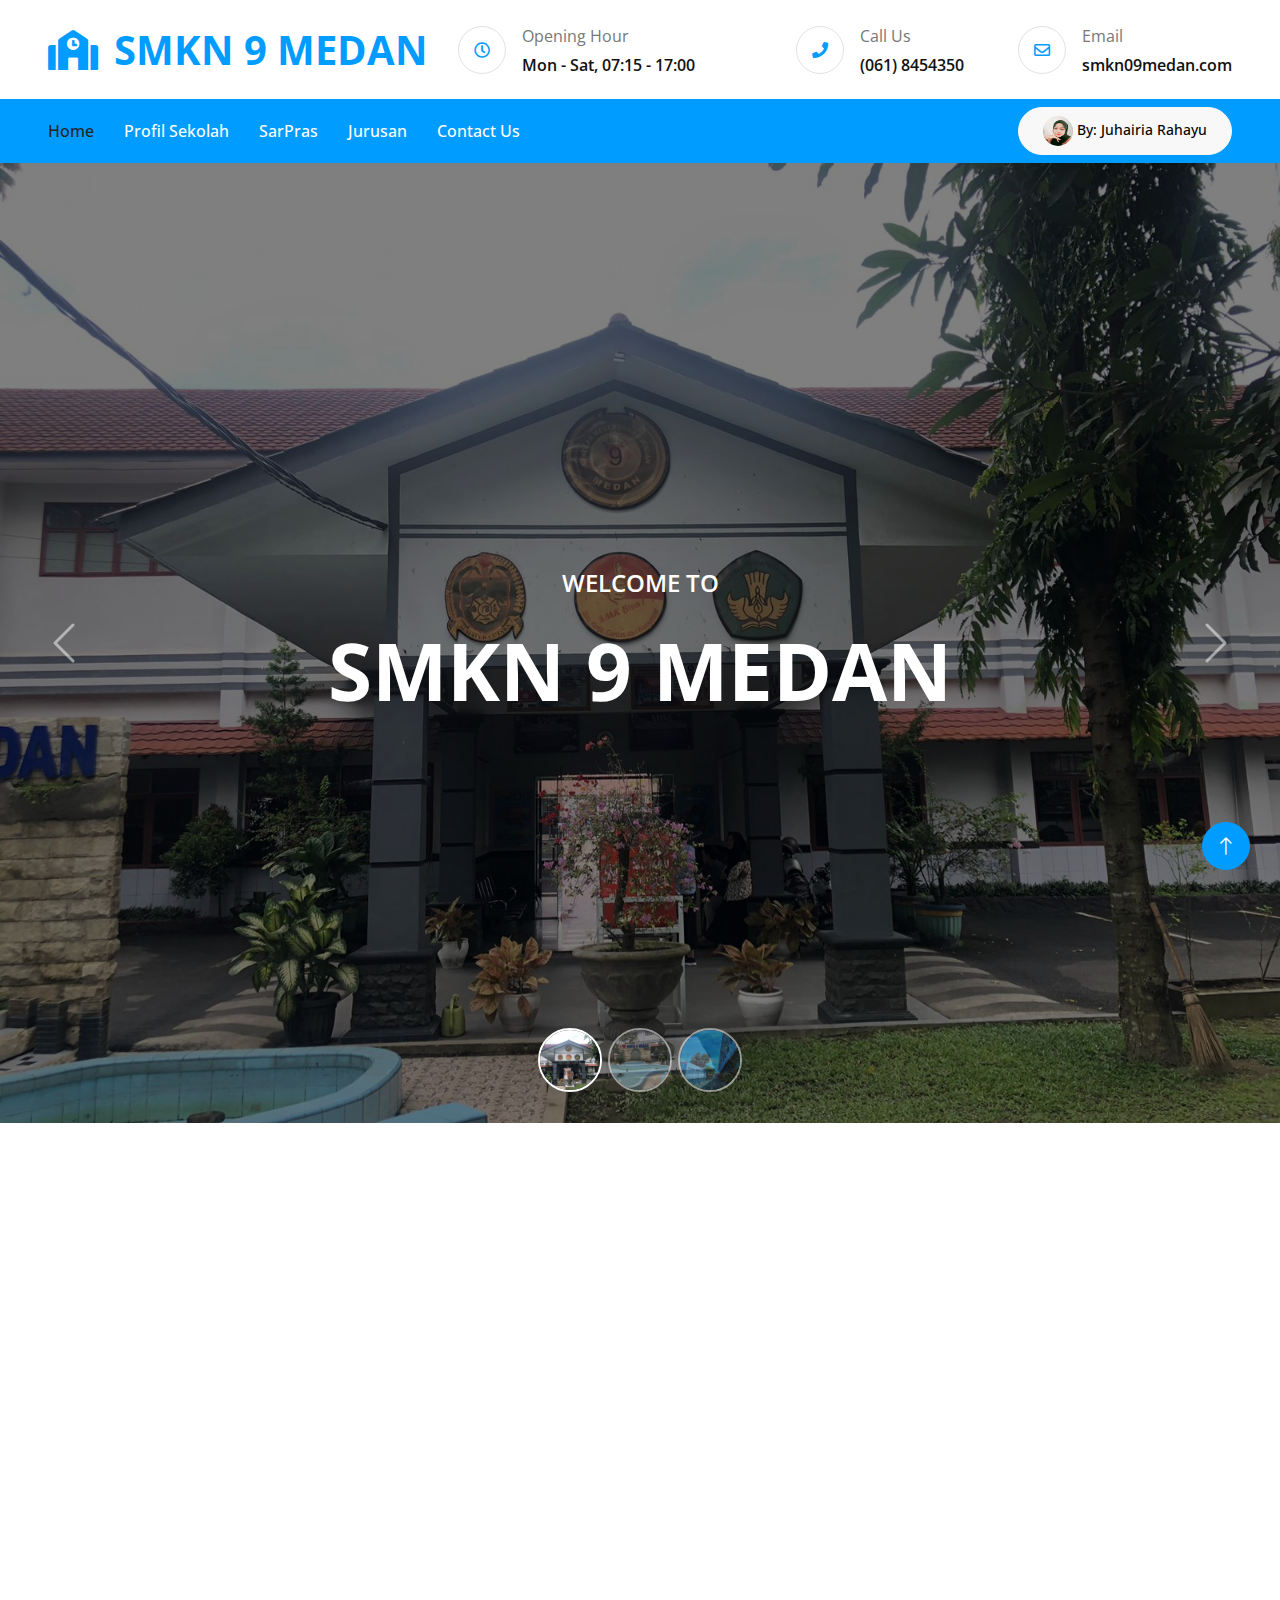
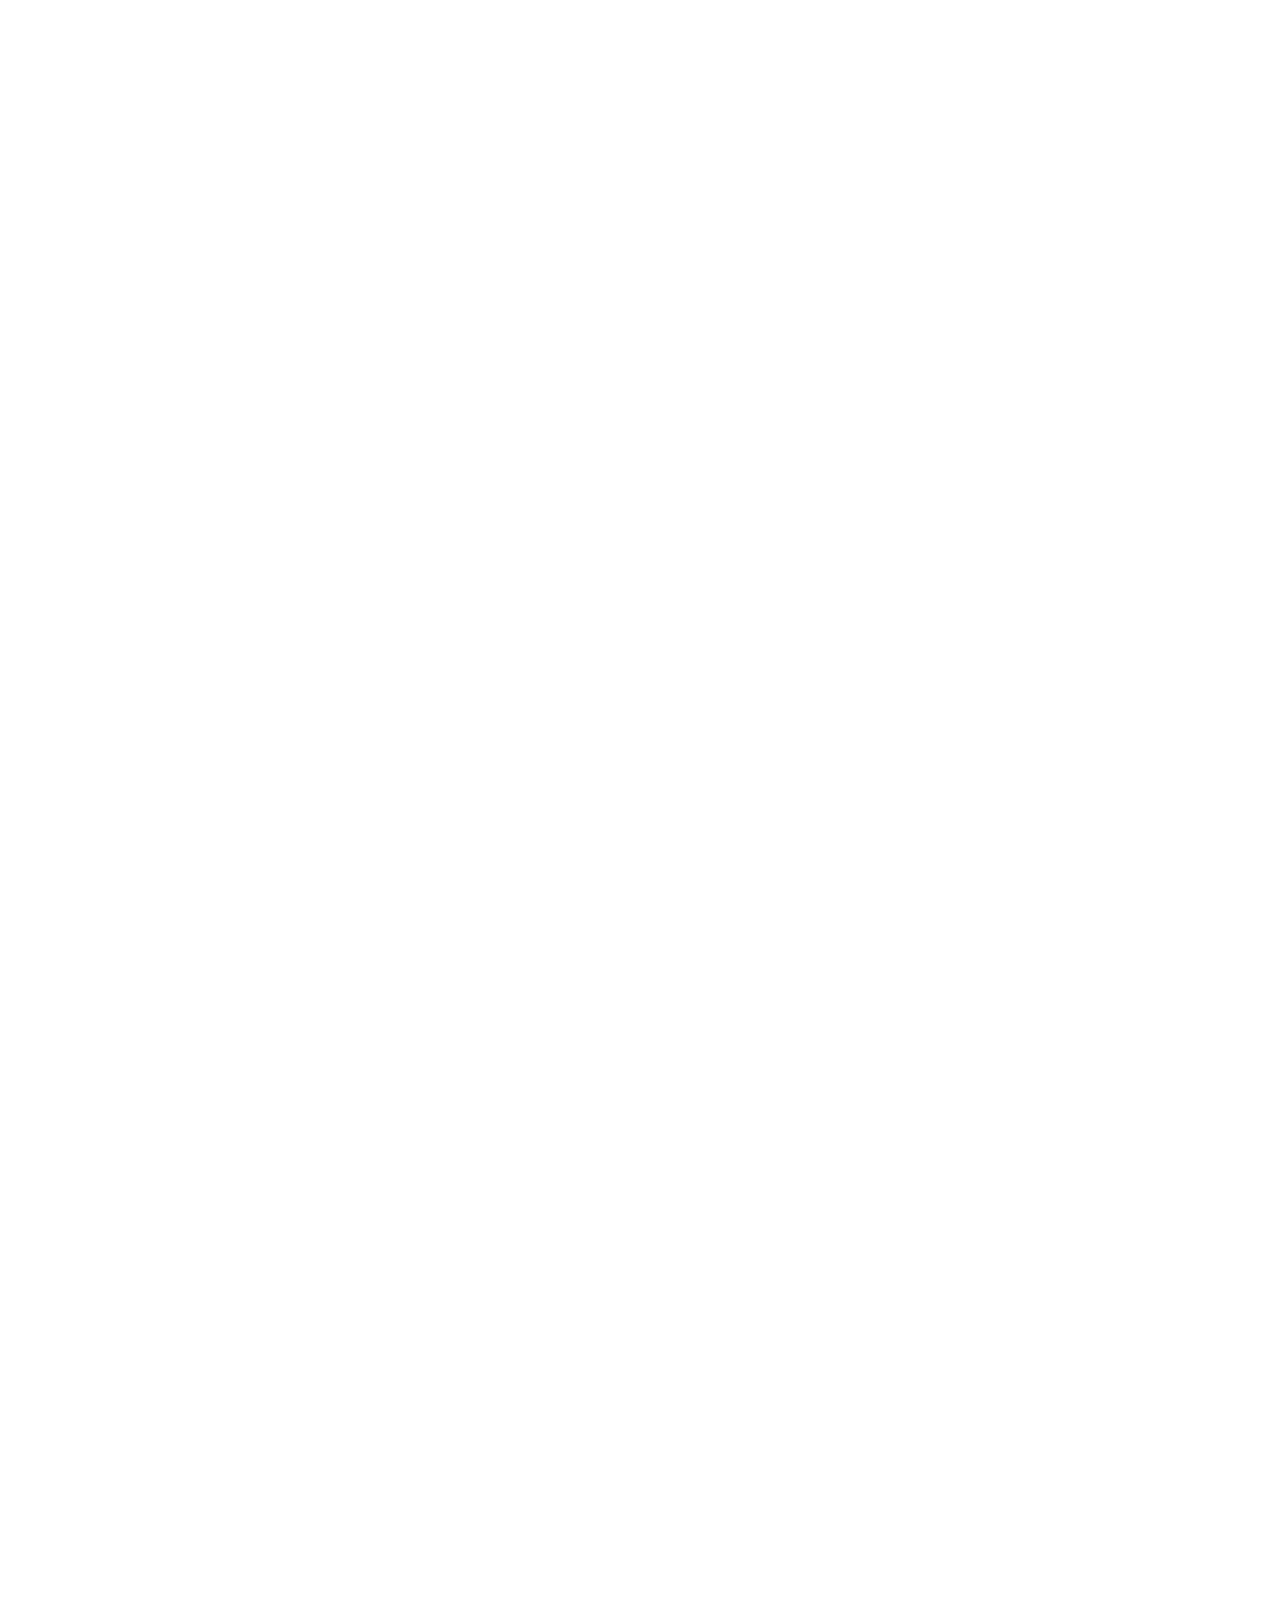
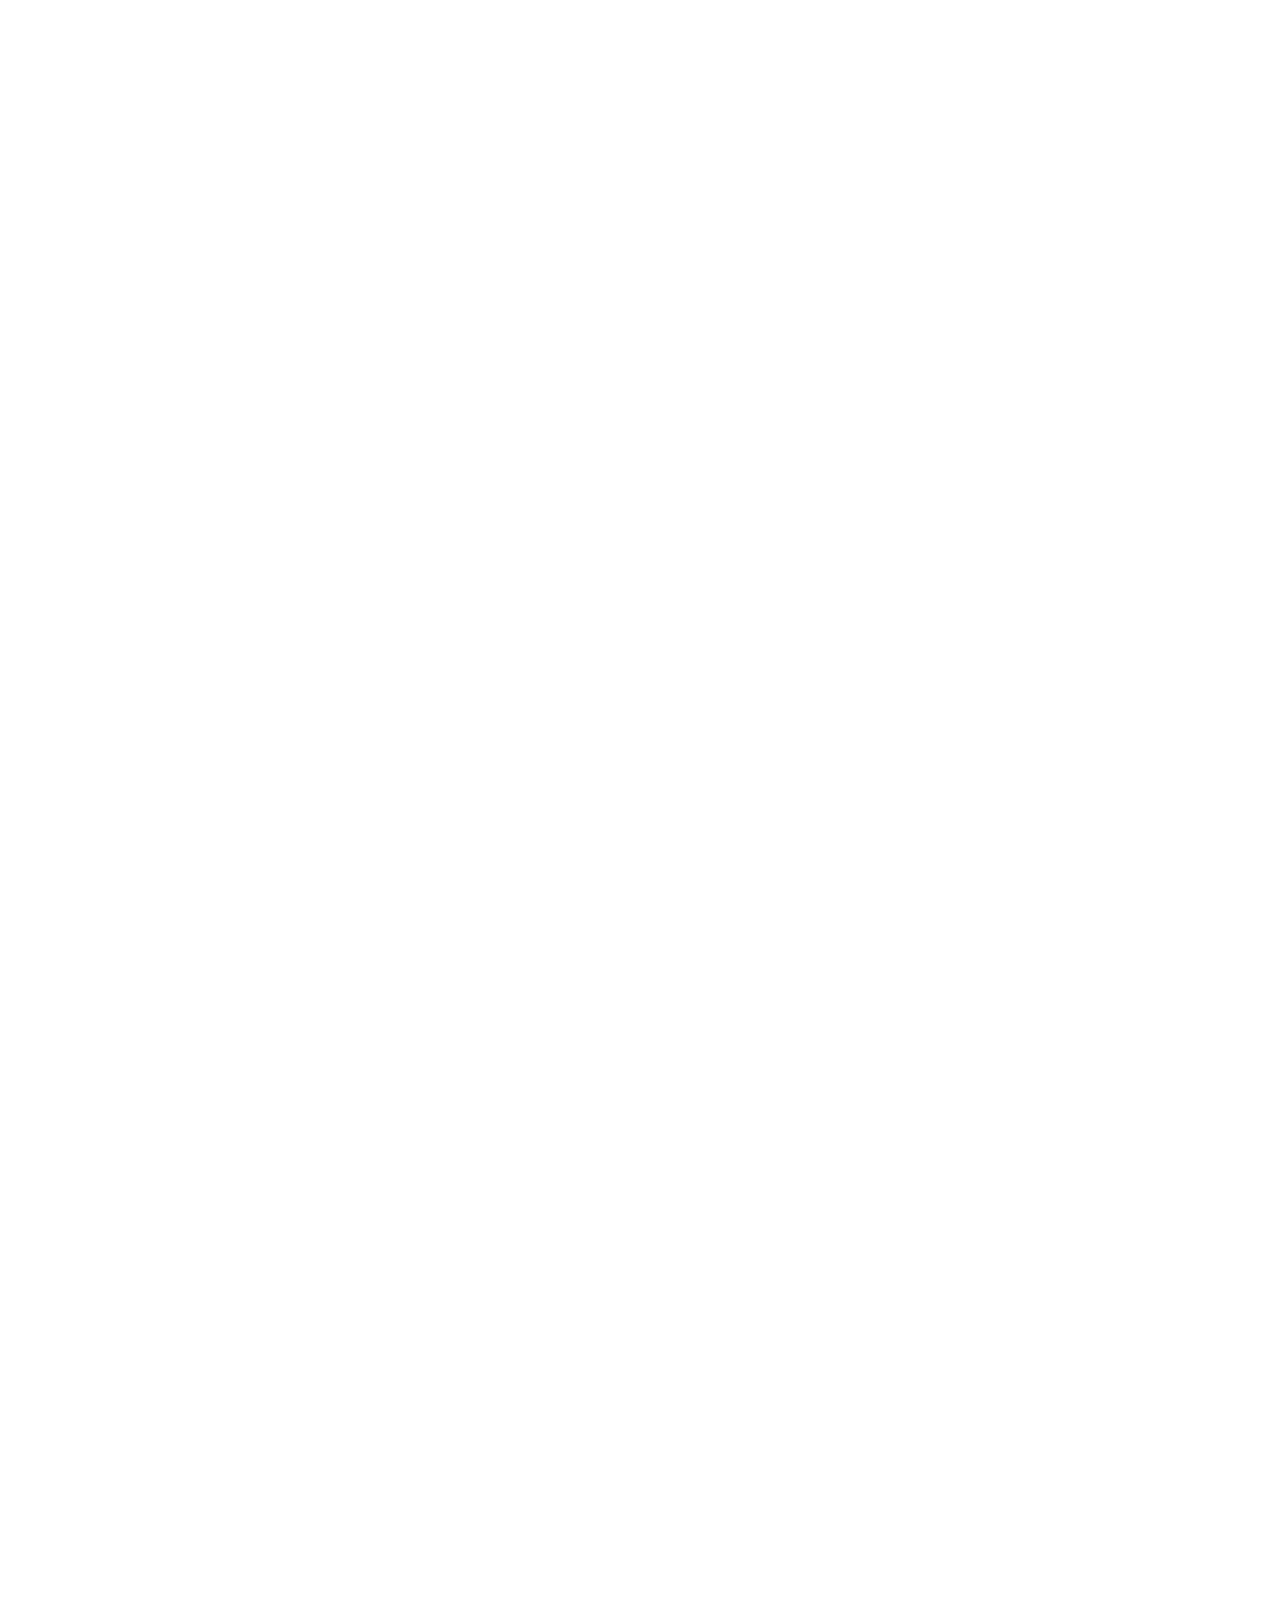
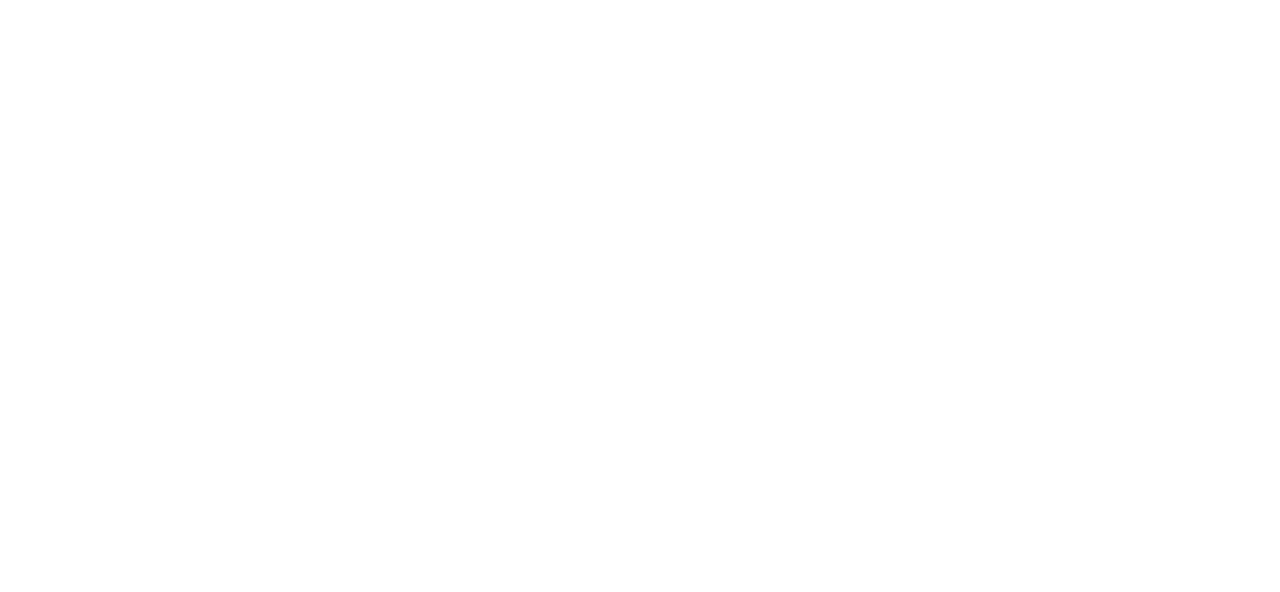
<file: index.html>
<!DOCTYPE html>
<html lang="en">

<head>
    <meta charset="utf-8">
    <title>SMKN 9 MEDAN</title>
    <meta content="width=device-width, initial-scale=1.0" name="viewport">
    <meta content="" name="keywords">
    <meta content="" name="description">

    <!-- Favicon -->
    <link href="img/favicon.ico" rel="icon">

    <!-- Google Web Fonts -->
    <link rel="preconnect" href="https://fonts.googleapis.com">
    <link rel="preconnect" href="https://fonts.gstatic.com" crossorigin>
    <link href="https://fonts.googleapis.com/css2?family=Open+Sans:wght@400;500;600;700&display=swap" rel="stylesheet">

    <!-- Icon Font Stylesheet -->
    <link href="https://cdnjs.cloudflare.com/ajax/libs/font-awesome/5.10.0/css/all.min.css" rel="stylesheet">
    <link href="https://cdn.jsdelivr.net/npm/bootstrap-icons@1.4.1/font/bootstrap-icons.css" rel="stylesheet">

    <!-- Libraries Stylesheet -->
    <link href="lib/animate/animate.min.css" rel="stylesheet">
    <link href="lib/owlcarousel/assets/owl.carousel.min.css" rel="stylesheet">
    <link href="lib/lightbox/css/lightbox.min.css" rel="stylesheet">

    <!-- Customized Bootstrap Stylesheet -->
    <link href="css/bootstrap.min.css" rel="stylesheet">

    <!-- Template Stylesheet -->
    <link href="css/style.css" rel="stylesheet">
</head>

<body>
    <!-- Spinner Start -->
    <div id="spinner" class="show bg-white position-fixed translate-middle w-100 vh-100 top-50 start-50 d-flex align-items-center justify-content-center">
        <div class="spinner-border position-relative text-primary" style="width: 6rem; height: 6rem;" role="status"></div>
        <i class="fa fa-laptop-code fa-2x text-primary position-absolute top-50 start-50 translate-middle"></i>
    </div>
    <!-- Spinner End -->


    <!-- Topbar Start -->
    <!-- <div class="container-fluid bg-light px-0 wow fadeIn" data-wow-delay="0.1s">
        <div class="row gx-0 align-items-center d-none d-lg-flex">
            <div class="col-lg-6 px-5 text-start">
                <ol class="breadcrumb mb-0">
                    <li class="breadcrumb-item"><a class="small text-secondary" href="#">Home</a></li>
                    <li class="breadcrumb-item"><a class="small text-secondary" href="#">Career</a></li>
                    <li class="breadcrumb-item"><a class="small text-secondary" href="#">Terms</a></li>
                    <li class="breadcrumb-item"><a class="small text-secondary" href="#">Privacy</a></li>
                </ol>
            </div>
            <div class="col-lg-6 px-5 text-end">
                <small>Follow us:</small>
                <div class="h-100 d-inline-flex align-items-center">
                    <a class="btn-square text-primary border-end rounded-0" href=""><i class="fab fa-facebook-f"></i></a>
                    <a class="btn-square text-primary border-end rounded-0" href=""><i class="fab fa-twitter"></i></a>
                    <a class="btn-square text-primary border-end rounded-0" href=""><i class="fab fa-linkedin-in"></i></a>
                    <a class="btn-square text-primary pe-0" href=""><i class="fab fa-instagram"></i></a>
                </div>
            </div>
        </div>
    </div> -->
    <!-- Topbar End -->


    <!-- Brand & Contact Start -->
    <div class="container-fluid py-4 px-5 wow fadeIn" data-wow-delay="0.1s">
        <div class="row align-items-center top-bar">
            <div class="col-lg-4 col-md-12 text-center text-lg-start">
                <a href="" class="navbar-brand m-0 p-0">
                    <h1 class="fw-bold text-primary m-0"><i class=" fa fa-solid fa-school me-3"></i>SMKN 9 MEDAN</h1>
                    <!-- <img src="img/logo.png" alt="Logo"> -->
                </a>
            </div>
            <div class="col-lg-8 col-md-7 d-none d-lg-block">
                <div class="row">
                    <div class="col-4">
                        <div class="d-flex align-items-center justify-content-end">
                            <div class="flex-shrink-0 btn-lg-square border rounded-circle">
                                <i class="far fa-clock text-primary"></i>
                            </div>
                            <div class="ps-3">
                                <p class="mb-2">Opening Hour</p>
                                <h6 class="mb-0">Mon - Sat, 07:15 - 17:00</h6>
                            </div>
                        </div>
                    </div>
                    <div class="col-4">
                        <div class="d-flex align-items-center justify-content-end">
                            <div class="flex-shrink-0 btn-lg-square border rounded-circle">
                                <i class="fa fa-phone text-primary"></i>
                            </div>
                            <div class="ps-3">
                                <p class="mb-2">Call Us</p>
                                <h6 class="mb-0"> (061) 8454350</h6>
                            </div>
                        </div>
                    </div>
                    <div class="col-4">
                        <div class="d-flex align-items-center justify-content-end">
                            <div class="flex-shrink-0 btn-lg-square border rounded-circle">
                                <i class="far fa-envelope text-primary"></i>
                            </div>
                            <div class="ps-3">
                                <p class="mb-2">Email</p>
                                <h6 class="mb-0">smkn09medan.com</h6>
                            </div>
                        </div>
                    </div>
                </div>
            </div>
        </div>
    </div>
    <!-- Brand & Contact End -->


    <!-- Navbar Start -->
    <nav class="navbar navbar-expand-lg bg-primary navbar-dark sticky-top py-lg-0 px-lg-5 wow fadeIn" data-wow-delay="0.1s">
        <a href="#" class="navbar-brand ms-3 d-lg-none">MENU</a>
        <button type="button" class="navbar-toggler me-3" data-bs-toggle="collapse" data-bs-target="#navbarCollapse">
            <span class="navbar-toggler-icon"></span>
        </button>
        <div class="collapse navbar-collapse" id="navbarCollapse">
            <div class="navbar-nav me-auto p-3 p-lg-0">
                <a href="index.html" class="nav-item nav-link active">Home</a>
                <a href="about.html" class="nav-item nav-link">Profil Sekolah</a>
                <a href="service.html" class="nav-item nav-link">SarPras</a>
                <a href="project.html" class="nav-item nav-link">Jurusan</a>
                <!-- <div class="nav-item dropdown">
                    <a href="#" class="nav-link dropdown-toggle" data-bs-toggle="dropdown">Pages</a>
                    <div class="dropdown-menu border-0 rounded-0 rounded-bottom m-0">
                        <a href="feature.html" class="dropdown-item">Features</a>
                        <a href="team.html" class="dropdown-item">Our Team</a>
                        <a href="testimonial.html" class="dropdown-item">Testimonial</a>
                        <a href="404.html" class="dropdown-item">404 Page</a>
                    </div>
                </div> -->
                <a href="contact.html" class="nav-item nav-link">Contact Us</a>
            </div>
            <a href="team.html" class="btn btn-sm btn-light rounded-pill py-2 px-4 d-none d-lg-block"><img class="flex-shrink-0 rounded-circle" src="img/propil2.jpg" alt="" style="width: 30px; height: 30px;"> By: Juhairia Rahayu</a>
        </div>
    </nav>
    <!-- Navbar End -->


    <!-- Carousel Start -->
    <div class="container-fluid p-0 mb-5 wow fadeIn" data-wow-delay="0.1s">
        <div id="header-carousel" class="carousel slide" data-bs-ride="carousel">
            <div class="carousel-indicators">
                <button type="button" data-bs-target="#header-carousel" data-bs-slide-to="0" class="active" aria-current="true" aria-label="Slide 1">
                    <img class="img-fluid" src="img/9.jpg" alt="Image">
                </button>
                <button type="button" data-bs-target="#header-carousel" data-bs-slide-to="1" aria-label="Slide 2">
                    <img class="img-fluid" src="img/9a.jpg" alt="Image">
                </button>
                <button type="button" data-bs-target="#header-carousel" data-bs-slide-to="2" aria-label="Slide 3">
                    <img class="img-fluid" src="img/9c.jpg" alt="Image">
                </button>
            </div>
            <div class="carousel-inner">
                <div class="carousel-item active">
                    <img class="w-100" src="img/9.jpg" alt="Image">
                    <div class="carousel-caption">
                        <div class="p-3" style="max-width: 900px;">
                            <h4 class="text-white text-uppercase mb-4 animated zoomIn">Welcome to</h4>
                            <h1 class="display-1 text-white mb-0 animated zoomIn">SMKN 9 MEDAN</h1>
                        </div>
                    </div>
                </div>
                <div class="carousel-item">
                    <img class="w-100" src="img/9a.jpg" alt="Image">
                    <div class="carousel-caption">
                        <div class="p-3" style="max-width: 900px;">
                            <h4 class="text-white text-uppercase mb-4 animated zoomIn">Menghasilkan sumber daya manusia bermartabat yang pancasilais, berjiwa entrepreneur serta mampu bersaing di era industri!</h4>
                            <h1 class="display-1 text-white mb-0 animated zoomIn"> SMK BISA! SMK HEBAT!</h1>
                        </div>
                    </div>
                </div>
                <div class="carousel-item">
                    <img class="w-100" src="img/9c.jpg" alt="Image">
                    <div class="carousel-caption">
                        <div class="p-3" style="max-width: 900px;">
                            <h4 class="text-white text-uppercase mb-4 animated zoomIn">Gerak   Kata   Fokus</h4>
                            <h1 class="display-1 text-white mb-0 animated zoomIn">Saya Bergerak, Saya Berkata, Saya Fokus</h1>
                        </div>
                    </div>
                </div>
            </div>
            <button class="carousel-control-prev" type="button" data-bs-target="#header-carousel"
                data-bs-slide="prev">
                <span class="carousel-control-prev-icon" aria-hidden="true"></span>
                <span class="visually-hidden">Previous</span>
            </button>
            <button class="carousel-control-next" type="button" data-bs-target="#header-carousel"
                data-bs-slide="next">
                <span class="carousel-control-next-icon" aria-hidden="true"></span>
                <span class="visually-hidden">Next</span>
            </button>
        </div>
    </div>
    <!-- Carousel End -->


    <!-- Facts Start -->
    <!-- <div class="container-xxl py-5">
        <div class="container">
            <div class="row g-4">
                <div class="col-lg-3 col-md-6 wow fadeInUp" data-wow-delay="0.1s">
                    <div class="fact-item bg-light rounded text-center h-100 p-5">
                        <i class="fa fa-certificate fa-4x text-primary mb-4"></i>
                        <h5 class="mb-3">Years Experience</h5>
                        <h1 class="display-5 mb-0" data-toggle="counter-up">1234</h1>
                    </div>
                </div>
                <div class="col-lg-3 col-md-6 wow fadeInUp" data-wow-delay="0.3s">
                    <div class="fact-item bg-light rounded text-center h-100 p-5">
                        <i class="fa fa-users-cog fa-4x text-primary mb-4"></i>
                        <h5 class="mb-3">Team Members</h5>
                        <h1 class="display-5 mb-0" data-toggle="counter-up">1234</h1>
                    </div>
                </div>
                <div class="col-lg-3 col-md-6 wow fadeInUp" data-wow-delay="0.5s">
                    <div class="fact-item bg-light rounded text-center h-100 p-5">
                        <i class="fa fa-users fa-4x text-primary mb-4"></i>
                        <h5 class="mb-3">Satisfied Clients</h5>
                        <h1 class="display-5 mb-0" data-toggle="counter-up">1234</h1>
                    </div>
                </div>
                <div class="col-lg-3 col-md-6 wow fadeInUp" data-wow-delay="0.7s">
                    <div class="fact-item bg-light rounded text-center h-100 p-5">
                        <i class="fa fa-check fa-4x text-primary mb-4"></i>
                        <h5 class="mb-3">Projects Done</h5>
                        <h1 class="display-5 mb-0" data-toggle="counter-up">1234</h1>
                    </div>
                </div>
            </div>
        </div>
    </div> -->
    <!-- Facts End -->


    <!-- About Start -->
    <div class="container-xxl py-5">
        <div class="container">
            <div class="row g-5">
                <div class="col-lg-6 wow fadeInUp" data-wow-delay="0.1s">
                    <div class="img-border">
                        <img class="img-fluid" src="img/9.jpg" alt="">
                    </div>
                </div>
                <div class="col-lg-6 wow fadeInUp" data-wow-delay="0.5s">
                    <div class="h-100">
                        <h6 class="section-title bg-white text-start text-primary pe-3">Profil Sekolah</h6>
                        <h1 class="display-6 mb-4">SMKN<span class="text-primary">9</span>MEDAN</h1>
                        <p>SMKN 9 Medan, SMK itu sendiri merupakan Sekolah Menengah Kejuruan Negeri favorit di Provinsi Medan - Sumatera Utara. Alamat sekolah SMK Negeri ini berlokasi di Jl. Patriot No.20 A, Lalang, Kec. Medan Sunggal, Kota Medan, Sumatera Utara.</p>
                        <div class="d-flex align-items-center mb-4 pb-2">
                            <img class="flex-shrink-0 rounded-circle" src="img/kpl.jpg" alt="" style="width: 50px; height: 50px;">
                            <div class="ps-4">
                                <h6>M. Sofa Ananda</h6>
                                <small>Kepala Sekolah Smkn 9 Medan</small>
                            </div>
                        </div>
                        <a class="btn btn-primary rounded-pill py-3 px-5" href="">Read More</a>
                    </div>
                </div>
            </div>
        </div>
    </div>
    <!-- About End -->

<!-- Project Start -->
<div class="container-xxl py-5">
    <div class="container">
        <div class="text-center mx-auto mb-5 wow fadeInUp" data-wow-delay="0.1s" style="max-width: 600px;">
            <h6 class="section-title bg-white text-center text-primary px-3">JURUSAN</h6>
            <h1 class="display-6 mb-4">Pilihlah Jurusan Sesuai Kompetensi Kamu</h1>
        </div>
        <div class="owl-carousel project-carousel wow fadeInUp" data-wow-delay="0.1s">
            <div class="project-item border rounded h-100 p-4" data-dot="01">
                <div class="position-relative mb-4">
                    <img class="img-fluid rounded" src="img/tkj.jpg" alt="">
                    <a href="img/tkj1.jpg" data-lightbox="project"><i class="fa fa-eye fa-2x"></i></a>
                </div>
                <h6 class="text-center">Teknik Komputer dan Jaringan</h6>
                <span class="text-center">TKJ merupakan sebuah kejuruan yang mempelajari tentang cara merakit komputer, mengenal dan mempelajari komponen hardware apa saja yang ada di dalam komputer, dan fokus belajar jaringan dasar.</span>
            </div>
            <div class="project-item border rounded h-100 p-4" data-dot="02">
                <div class="position-relative mb-4">
                    <img class="img-fluid rounded" src="img/rpl.jpg" alt="">
                    <a href="img/rpl2.jpg" data-lightbox="project"><i class="fa fa-eye fa-2x"></i></a>
                </div>
                <h6 class="text-center">Rekayasa Perangkat Lunak</h6>
                <span class="text-center">RPL adalah sebuah jurusan yang mempelajari dan mendalami semua cara pengembangan perangkat lunak termasuk pembuatan, pemeliharaan, manajemen organisasi pengembangan perangkat lunak dan manajemen kualitas.</span>
            </div>
            <div class="project-item border rounded h-100 p-4" data-dot="03">
                <div class="position-relative mb-4">
                    <img class="img-fluid rounded" src="img/peksos.jpg" alt="">
                    <a href="img/labpeksos.jpg" data-lightbox="project"><i class="fa fa-eye fa-2x"></i></a>
                </div>
                <h6 class="text-center">Pekerja Sosial</h6>
                <span class="text-center">PS adalah sebuah ilmu pengetahuan yang membahas tentang berbagai isu sosial. Di Jurusan Pekerjaan Sosial ini juga akan dipelajari tentang pengembangan berbagai macam program yang dibutuhkan untuk mengelola isu-isu tersebut.</span>
            </div>
            <div class="project-item border rounded h-100 p-4" data-dot="04">
                <div class="position-relative mb-4">
                    <img class="img-fluid rounded" src="img/mm.jpg" alt="">
                    <a href="img/labmulmet.jpg" data-lightbox="project"><i class="fa fa-eye fa-2x"></i></a>
                </div>
                <h6 class="text-center">Multimedia</h6>
                <span class="text-center">Multimedia adalah salah satu jurusan SMK yang fokus mempelajari penggunaan komputer untuk menyajikan suara, teks, gambar, animasi bahkan video dengan software tertentu.</span>
            </div>
            <div class="project-item border rounded h-100 p-4" data-dot="05">
                <div class="position-relative mb-4">
                    <img class="img-fluid rounded" src="img/dkv.jpg" alt="">
                    <a href="img/labkomputer.jpg" data-lightbox="project"><i class="fa fa-eye fa-2x"></i></a>
                </div>
                <h6 class="text-center">Desain Komunikasi Visual</h6>
                <span class="text-center">DKV adalah sebuah program studi di perguruan tinggi yang fokus pada pengembangan kreativitas dan kemampuan visual untuk menciptakan karya desain.</span>
            </div>
            <div class="project-item border rounded h-100 p-4" data-dot="06">
                <div class="position-relative mb-4">
                    <img class="img-fluid rounded" src="img/animasi.jpg" alt="">
                    <a href="img/laban.jpg" data-lightbox="project"><i class="fa fa-eye fa-2x"></i></a>
                </div>
                <h6 class="text-center">Animasi</h6>
                <span class="text-center">Animasi adalah program keahlian yang mempelajari dasar kemampuan dan keilmuan seorang animator. Di Program Keahlian Animasi siswa akan mempelajari strategi menggambar.</span>
            </div>
        </div>
    </div>
</div>


    <!-- Service Start -->
    <div class="container-xxl py-5">
        <div class="container">
            <div class="text-center mx-auto mb-5 wow fadeInUp" data-wow-delay="0.1s" style="max-width: 600px;">
                <h6 class="section-title bg-white text-center text-primary px-3">SARANA PRASARANA</h6>
                <h1 class="display-6 mb-4">Inilah Sarana Prasarana Sekolah Kami!</h1>
            </div>
            <div class="row g-4">
                <div class="col-lg-4 col-md-6 wow fadeInUp" data-wow-delay="0.1s">
                    <a class="service-item d-block rounded text-center h-100 p-4" href="">
                        <img class="img-fluid rounded mb-4" src="img/aula.jpg" alt="">
                        <h4 class="mb-0">AULA</h4>
                    </a>
                </div>
                <div class="col-lg-4 col-md-6 wow fadeInUp" data-wow-delay="0.3s">
                    <a class="service-item d-block rounded text-center h-100 p-4" href="">
                        <img class="img-fluid rounded mb-4" src="img/kantin.jpg" alt="">
                        <h4 class="mb-0">KANTIN</h4>
                    </a>
                </div>
                <div class="col-lg-4 col-md-6 wow fadeInUp" data-wow-delay="0.5s">
                    <a class="service-item d-block rounded text-center h-100 p-4" href="">
                        <img class="img-fluid rounded mb-4" src="img/labjepang.jpg" alt="">
                        <h4 class="mb-0">LAB B. JEPANG</h4>
                    </a>
                </div>
                <div class="col-lg-4 col-md-6 wow fadeInUp" data-wow-delay="0.1s">
                    <a class="service-item d-block rounded text-center h-100 p-4" href="">
                        <img class="img-fluid rounded mb-4" src="img/labkomputer.jpg" alt="">
                        <h4 class="mb-0">LAB KOMPUTER</h4>
                    </a>
                </div>
                <div class="col-lg-4 col-md-6 wow fadeInUp" data-wow-delay="0.3s">
                    <a class="service-item d-block rounded text-center h-100 p-4" href="">
                        <img class="img-fluid rounded mb-4" src="img/musola.jpg" alt="">
                        <h4 class="mb-0">MUSHOLLA</h4>
                    </a>
                </div>
                <div class="col-lg-4 col-md-6 wow fadeInUp" data-wow-delay="0.5s">
                    <a class="service-item d-block rounded text-center h-100 p-4" href="">
                        <img class="img-fluid rounded mb-4" src="img/labmulmet.jpg" alt="">
                        <h4 class="mb-0">LAB MULTIMEDIA</h4>
                    </a>
                </div>
                <div class="col-lg-4 col-md-6 wow fadeInUp" data-wow-delay="0.5s">
                    <a class="service-item d-block rounded text-center h-100 p-4" href="">
                        <img class="img-fluid rounded mb-4" src="img/uks.jpg" alt="">
                        <h4 class="mb-0">UKS</h4>
                    </a>
                </div>
                <div class="col-lg-4 col-md-6 wow fadeInUp" data-wow-delay="0.1s">
                    <a class="service-item d-block rounded text-center h-100 p-4" href="">
                        <img class="img-fluid rounded mb-4" src="img/ruangguru.jpg" alt="">
                        <h4 class="mb-0">RUANG GURU</h4>
                    </a>
                </div>
                <div class="col-lg-4 col-md-6 wow fadeInUp" data-wow-delay="0.3s">
                    <a class="service-item d-block rounded text-center h-100 p-4" href="">
                        <img class="img-fluid rounded mb-4" src="img/putsal.jpg" alt="">
                        <h4 class="mb-0">LAPANGAN FUTSAL</h4>
                    </a>
                </div>
                <div class="col-lg-4 col-md-6 wow fadeInUp" data-wow-delay="0.5s">
                    <a class="service-item d-block rounded text-center h-100 p-4" href="">
                        <img class="img-fluid rounded mb-4" src="img/perpustakaan.jpg" alt="">
                        <h4 class="mb-0">PERPUSTAKAAN</h4>
                    </a>
                </div>
                <div class="col-lg-4 col-md-6 wow fadeInUp" data-wow-delay="0.3s">
                    <a class="service-item d-block rounded text-center h-100 p-4" href="">
                        <img class="img-fluid rounded mb-4" src="img/loby.jpg" alt="">
                        <h4 class="mb-0">LOBBY</h4>
                    </a>
                </div>
                <div class="col-lg-4 col-md-6 wow fadeInUp" data-wow-delay="0.5s">
                    <a class="service-item d-block rounded text-center h-100 p-4" href="">
                        <img class="img-fluid rounded mb-4" src="img/lapanganupacara.jpg" alt="">
                        <h4 class="mb-0">LAPANGAN UPACARA</h4>
                    </a>
                </div>
            </div>
        </div>
    </div>
    <!-- Service End -->


    <!-- Feature Start -->
    <!-- <div class="container-xxl py-5">
        <div class="container">
            <div class="row g-5">
                <div class="col-lg-6 wow fadeInUp" data-wow-delay="0.1s">
                    <div class="h-100">
                        <h6 class="section-title bg-white text-start text-primary pe-3">Why Choose Us</h6>
                        <h1 class="display-6 mb-4">Why People Trust Us? Learn About Us!</h1>
                        <p class="mb-4">Tempor erat elitr rebum at clita. Diam dolor diam ipsum sit. Aliqu diam amet diam et eos. Clita erat ipsum et lorem et sit, sed stet lorem sit clita duo justo magna dolore erat amet</p>
                        <div class="row g-4">
                            <div class="col-12">
                                <div class="skill">
                                    <div class="d-flex justify-content-between">
                                        <p class="mb-2">Digital Marketing</p>
                                        <p class="mb-2">85%</p>
                                    </div>
                                    <div class="progress">
                                        <div class="progress-bar bg-primary" role="progressbar" aria-valuenow="85" aria-valuemin="0" aria-valuemax="100"></div>
                                    </div>
                                </div>
                            </div>
                            <div class="col-12">
                                <div class="skill">
                                    <div class="d-flex justify-content-between">
                                        <p class="mb-2">SEO & Backlinks</p>
                                        <p class="mb-2">90%</p>
                                    </div>
                                    <div class="progress">
                                        <div class="progress-bar bg-primary" role="progressbar" aria-valuenow="90" aria-valuemin="0" aria-valuemax="100"></div>
                                    </div>
                                </div>
                            </div>
                            <div class="col-12">
                                <div class="skill">
                                    <div class="d-flex justify-content-between">
                                        <p class="mb-2">Design & Development</p>
                                        <p class="mb-2">95%</p>
                                    </div>
                                    <div class="progress">
                                        <div class="progress-bar bg-primary" role="progressbar" aria-valuenow="95" aria-valuemin="0" aria-valuemax="100"></div>
                                    </div>
                                </div>
                            </div>
                        </div>
                    </div>
                </div>
                <div class="col-lg-6 wow fadeInUp" data-wow-delay="0.5s">
                    <div class="img-border">
                        <img class="img-fluid" src="img/feature.jpg" alt="">
                    </div>
                </div>
            </div>
        </div>
    </div> -->
    <!-- Feature End -->


    
    <!-- Project End -->


    <!-- Team Start -->
    <div class="container-xxl py-5">
        <div class="container">
            <div class="text-center mx-auto mb-5 wow fadeInUp" data-wow-delay="0.1s" style="max-width: 600px;">
                <h6 class="section-title bg-white text-center text-primary px-3">My Profile</h6>
                <h1 class="display-6 mb-4">Inilah Profile tentang saya.</h1>
            </div>
            <div class="row g-1 justify-content-center">
                <div class="col-lg-4 col-md-6 wow fadeInUp" data-wow-delay="0.1s">
                    <div class="team-item text-center p-4">
                        <img class="img-fluid border rounded-circle w-75 p-2 mb-4" src="img/propil2.jpg" alt="">
                        <div class="team-text">
                            <div class="team-title">
                                <h5>Juhairia Rahayu XII RPL 4</h5>
                                <span>Saya Pelajar dari SMKN 9 MEDAN.</span>
                            </div>
                            <div class="team-social">
                                <a class="btn btn-square btn-primary rounded-circle" href=""><i class=" fa fa-reguler fa-envelope"></i></a>
                                <a class="btn btn-square btn-primary rounded-circle" href=""><i class="fab fa-whatsapp"></i></a>
                                <a class="btn btn-square btn-primary rounded-circle" href=""><i class="fab fa-instagram"></i></a>
                            </div>
                        </div>
                    </div>
                </div>
          </div>
    </div>
    </div>
                <!--<div class="col-lg-4 col-md-6 wow fadeInUp" data-wow-delay="0.3s">
                    <div class="team-item text-center p-4">
                        <img class="img-fluid border rounded-circle w-75 p-2 mb-4" src="img/team-2.jpg" alt="">
                        <div class="team-text">
                            <div class="team-title">
                                <h5>Full Name</h5>
                                <span>Designation</span>
                            </div>
                            <div class="team-social">
                                <a class="btn btn-square btn-primary rounded-circle" href=""><i class="fab fa-facebook-f"></i></a>
                                <a class="btn btn-square btn-primary rounded-circle" href=""><i class="fab fa-twitter"></i></a>
                                <a class="btn btn-square btn-primary rounded-circle" href=""><i class="fab fa-instagram"></i></a>
                            </div>
                        </div>
                    </div>
                </div>
                <div class="col-lg-4 col-md-6 wow fadeInUp" data-wow-delay="0.5s">
                    <div class="team-item text-center p-4">
                        <img class="img-fluid border rounded-circle w-75 p-2 mb-4" src="img/team-3.jpg" alt="">
                        <div class="team-text">
                            <div class="team-title">
                                <h5>Full Name</h5>
                                <span>Designation</span>
                            </div>
                            <div class="team-social">
                                <a class="btn btn-square btn-primary rounded-circle" href=""><i class="fab fa-facebook-f"></i></a>
                                <a class="btn btn-square btn-primary rounded-circle" href=""><i class="fab fa-twitter"></i></a>
                                <a class="btn btn-square btn-primary rounded-circle" href=""><i class="fab fa-instagram"></i></a>
                            </div>
                        </div>
                    </div>
                </div>
            </div>
        </div>
    </div> -->
    <!-- Team End -->


    <!-- Testimonial Start -->
    <!-- <div class="container-xxl py-5">
        <div class="container">
            <div class="text-center mx-auto mb-5 wow fadeInUp" data-wow-delay="0.1s" style="max-width: 600px;">
                <h6 class="section-title bg-white text-center text-primary px-3">Testimonial</h6>
                <h1 class="display-6 mb-4">What Our Clients Say!</h1>
            </div>
            <div class="owl-carousel testimonial-carousel wow fadeInUp" data-wow-delay="0.1s">
                <div class="testimonial-item bg-light rounded p-4">
                    <div class="d-flex align-items-center mb-4">
                        <img class="flex-shrink-0 rounded-circle border p-1" src="img/testimonial-1.jpg" alt="">
                        <div class="ms-4">
                            <h5 class="mb-1">Client Name</h5>
                            <span>Profession</span>
                        </div>
                    </div>
                    <p class="mb-0">Tempor erat elitr rebum at clita. Diam dolor diam ipsum sit diam amet diam et eos. Clita erat ipsum et lorem et sit.</p>
                </div>
                <div class="testimonial-item bg-light rounded p-4">
                    <div class="d-flex align-items-center mb-4">
                        <img class="flex-shrink-0 rounded-circle border p-1" src="img/testimonial-2.jpg" alt="">
                        <div class="ms-4">
                            <h5 class="mb-1">Client Name</h5>
                            <span>Profession</span>
                        </div>
                    </div>
                    <p class="mb-0">Tempor erat elitr rebum at clita. Diam dolor diam ipsum sit diam amet diam et eos. Clita erat ipsum et lorem et sit.</p>
                </div>
                <div class="testimonial-item bg-light rounded p-4">
                    <div class="d-flex align-items-center mb-4">
                        <img class="flex-shrink-0 rounded-circle border p-1" src="img/testimonial-3.jpg" alt="">
                        <div class="ms-4">
                            <h5 class="mb-1">Client Name</h5>
                            <span>Profession</span>
                        </div>
                    </div>
                    <p class="mb-0">Tempor erat elitr rebum at clita. Diam dolor diam ipsum sit diam amet diam et eos. Clita erat ipsum et lorem et sit.</p>
                </div>
                <div class="testimonial-item bg-light rounded p-4">
                    <div class="d-flex align-items-center mb-4">
                        <img class="flex-shrink-0 rounded-circle border p-1" src="img/testimonial-4.jpg" alt="">
                        <div class="ms-4">
                            <h5 class="mb-1">Client Name</h5>
                            <span>Profession</span>
                        </div>
                    </div>
                    <p class="mb-0">Tempor erat elitr rebum at clita. Diam dolor diam ipsum sit diam amet diam et eos. Clita erat ipsum et lorem et sit.</p>
                </div>
            </div>
        </div>
    </div> -->
    <!-- Testimonial End -->


    <!-- Footer Start -->
    <div class="container-fluid bg-dark text-body footer mt-5 pt-5 wow fadeIn" data-wow-delay="0.1s">
        <div class="container py-5">
            <div class="row g-5">
                <div class="col-lg-3 col-md-6">
                    <h5 class="text-light mb-4">Address</h5>
                    <p class="mb-2"><i class="fa fa-map-marker-alt me-3"></i>Jl. Patriot No.20 A, Lalang, Kec. Medan Sunggal, Kota Medan, Sumatera Utara 20123</p>
                    <p class="mb-2"><i class="fa fa-phone-alt me-3"></i>+061 845 4350</p>
                    <p class="mb-2"><i class="fa fa-envelope me-3"></i>smkn09medan@gmail.com</p>
                    <!-- <div class="d-flex pt-2">
                        <a class="btn btn-square btn-outline-secondary rounded-circle me-1" href=""><i class="fab fa-twitter"></i></a>
                        <a class="btn btn-square btn-outline-secondary rounded-circle me-1" href=""><i class="fab fa-facebook-f"></i></a>
                        <a class="btn btn-square btn-outline-secondary rounded-circle me-1" href=""><i class="fab fa-youtube"></i></a>
                        <a class="btn btn-square btn-outline-secondary rounded-circle me-0" href=""><i class="fab fa-linkedin-in"></i></a>
                    </div> -->
                </div>
                <div class="col-lg-3 col-md-6">
                    <h5 class="text-light mb-4">Quick Links</h5>
                    <a class="btn btn-link" href="">Profil Sekolah</a>
                    <a class="btn btn-link" href="">Contact Us</a>
                    <a class="btn btn-link" href="">Our SarPras</a>
                    <a class="btn btn-link" href="">Terms & Condition</a>
                    <a class="btn btn-link" href="">Support</a>
                </div>
                <div class="col-lg-3 col-md-6">
                    <h5 class="text-light mb-4">Gallery</h5>
                    <div class="row g-2">
                        <div class="col-4">
                            <img class="img-fluid rounded" src="img/kantin.jpg" alt="Image">
                        </div>
                        <div class="col-4">
                            <img class="img-fluid rounded" src="img/aula.jpg" alt="Image">
                        </div>
                        <div class="col-4">
                            <img class="img-fluid rounded" src="img/ruangguru.jpg" alt="Image">
                        </div>
                        <div class="col-4">
                            <img class="img-fluid rounded" src="img/musola.jpg" alt="Image">
                        </div>
                        <div class="col-4">
                            <img class="img-fluid rounded" src="img/perpustakaan.jpg" alt="Image">
                        </div>
                        <div class="col-4">
                            <img class="img-fluid rounded" src="img/9.jpg" alt="Image">
                        </div>
                    </div>
                </div>
                <div class="col-lg-3 col-md-6">
                    <h5 class="text-light mb-4">News letter</h5>
                    <p>Please, Enter your Email.</p>
                    <div class="position-relative mx-auto" style="max-width: 400px;">
                        <input class="form-control bg-transparent border-secondary w-100 py-3 ps-4 pe-5" type="text" placeholder="Your email">
                        <button type="button" class="btn btn-primary py-2 position-absolute top-0 end-0 mt-2 me-2">SignUp</button>
                    </div>
                </div>
            </div>
        </div>
        <div class="container-fluid copyright">
            <div class="container">
                <div class="row">
                    <div class="col-md-6 text-center text-md-start mb-3 mb-md-0">
                        &copy; <a href="#">2023 Juhairia Rahayu</a>, All Right Reserved.
                    </div>
<!--                     <div class="col-md-6 text-center text-md-end">
                        <!--/*** This template is free as long as you keep the footer author’s credit link/attribution link/backlink. If you'd like to use the template without the footer author’s credit link/attribution link/backlink, you can purchase the Credit Removal License from "https://htmlcodex.com/credit-removal". Thank you for your support. ***/-->
                        Designed By <a href="https://htmlcodex.com">HTML Codex</a>
                    </div> -->
                </div>
            </div>
        </div>
    </div>
    <!-- Footer End -->


    <!-- Back to Top -->
    <a href="#" class="btn btn-lg btn-primary btn-lg-square rounded-circle back-to-top"><i class="bi bi-arrow-up"></i></a>


    <!-- JavaScript Libraries -->
    <script src="https://code.jquery.com/jquery-3.4.1.min.js"></script>
    <script src="https://cdn.jsdelivr.net/npm/bootstrap@5.0.0/dist/js/bootstrap.bundle.min.js"></script>
    <script src="lib/wow/wow.min.js"></script>
    <script src="lib/easing/easing.min.js"></script>
    <script src="lib/waypoints/waypoints.min.js"></script>
    <script src="lib/counterup/counterup.min.js"></script>
    <script src="lib/owlcarousel/owl.carousel.min.js"></script>
    <script src="lib/lightbox/js/lightbox.min.js"></script>

    <!-- Template Javascript -->
    <script src="js/main.js"></script>
</body>

</html>
</file>
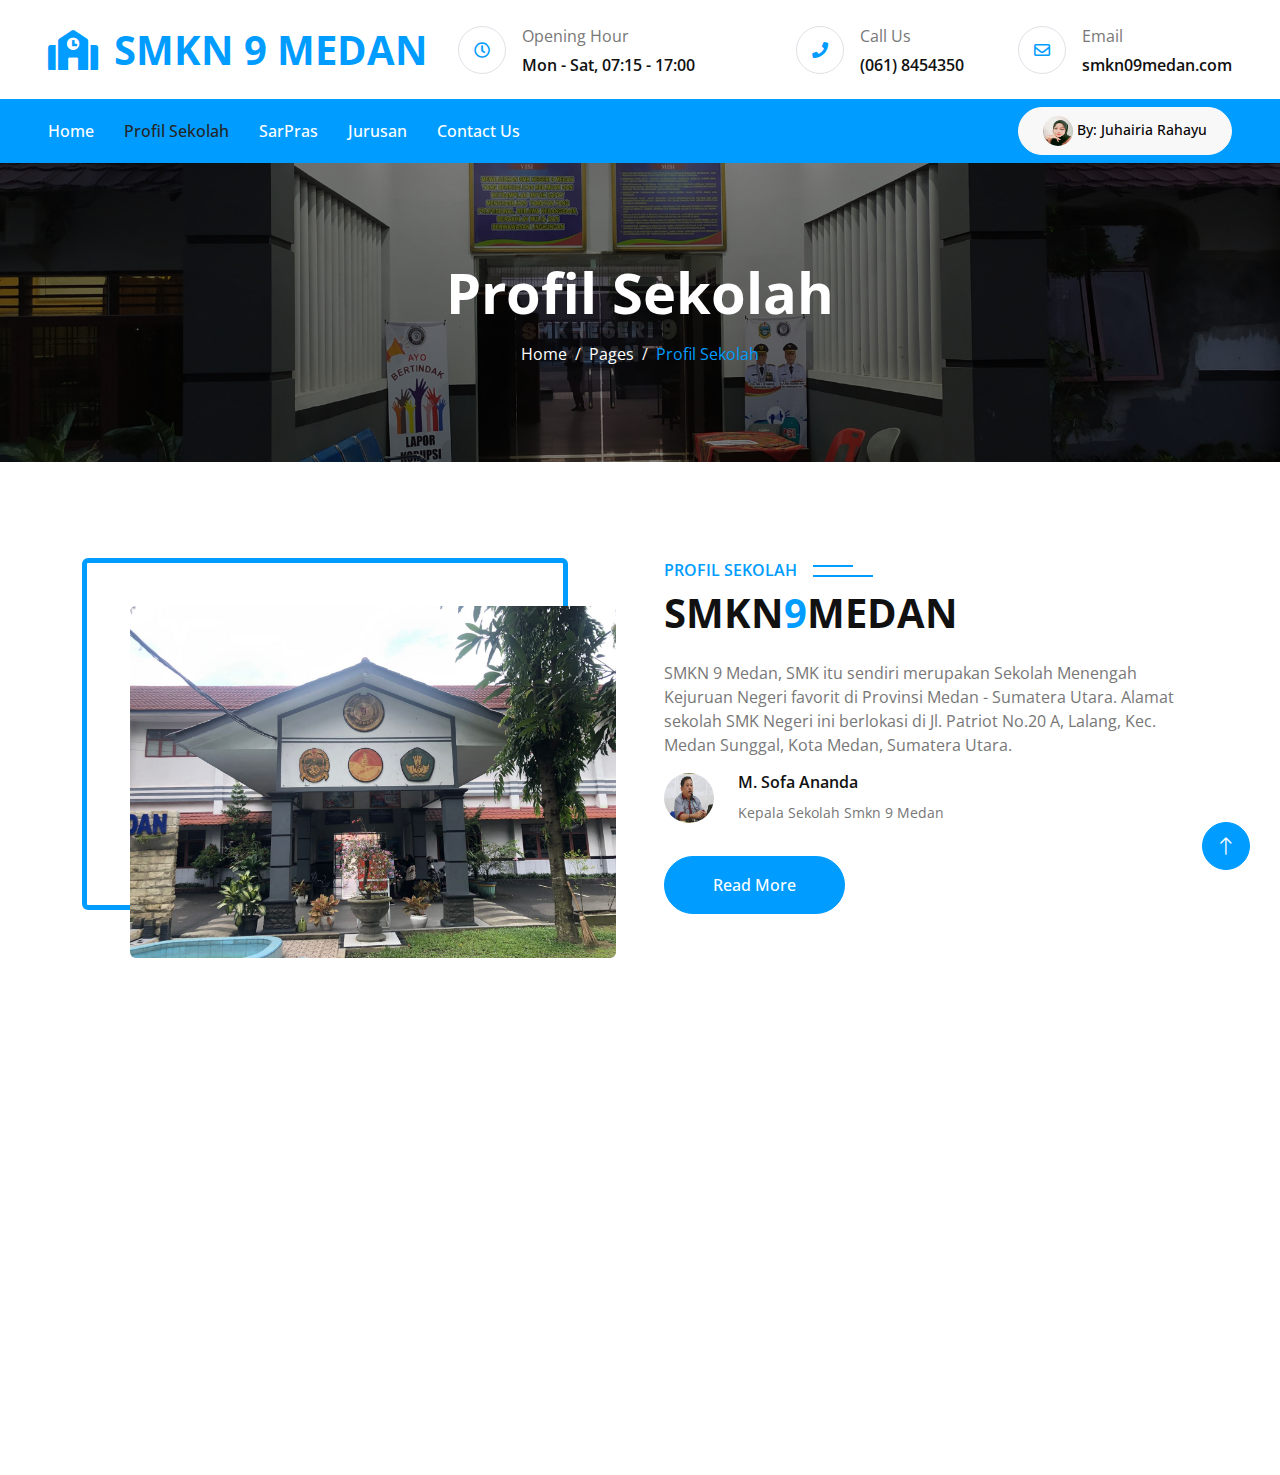
<file: about.html>
<!DOCTYPE html>
<html lang="en">

<head>
    <meta charset="utf-8">
    <title>SMKN 9 MEDAN</title>
    <meta content="width=device-width, initial-scale=1.0" name="viewport">
    <meta content="" name="keywords">
    <meta content="" name="description">

    <!-- Favicon -->
    <link href="img/favicon.ico" rel="icon">

    <!-- Google Web Fonts -->
    <link rel="preconnect" href="https://fonts.googleapis.com">
    <link rel="preconnect" href="https://fonts.gstatic.com" crossorigin>
    <link href="https://fonts.googleapis.com/css2?family=Open+Sans:wght@400;500;600;700&display=swap" rel="stylesheet">

    <!-- Icon Font Stylesheet -->
    <link href="https://cdnjs.cloudflare.com/ajax/libs/font-awesome/5.10.0/css/all.min.css" rel="stylesheet">
    <link href="https://cdn.jsdelivr.net/npm/bootstrap-icons@1.4.1/font/bootstrap-icons.css" rel="stylesheet">

    <!-- Libraries Stylesheet -->
    <link href="lib/animate/animate.min.css" rel="stylesheet">
    <link href="lib/owlcarousel/assets/owl.carousel.min.css" rel="stylesheet">
    <link href="lib/lightbox/css/lightbox.min.css" rel="stylesheet">

    <!-- Customized Bootstrap Stylesheet -->
    <link href="css/bootstrap.min.css" rel="stylesheet">

    <!-- Template Stylesheet -->
    <link href="css/style.css" rel="stylesheet">
</head>

<body>
    <!-- Spinner Start -->
    <div id="spinner" class="show bg-white position-fixed translate-middle w-100 vh-100 top-50 start-50 d-flex align-items-center justify-content-center">
        <div class="spinner-border position-relative text-primary" style="width: 6rem; height: 6rem;" role="status"></div>
        <i class="fa fa-laptop-code fa-2x text-primary position-absolute top-50 start-50 translate-middle"></i>
    </div>
    <!-- Spinner End -->


    <!-- Topbar Start -->
    <!-- <div class="container-fluid bg-light px-0 wow fadeIn" data-wow-delay="0.1s">
        <div class="row gx-0 align-items-center d-none d-lg-flex">
            <div class="col-lg-6 px-5 text-start">
                <ol class="breadcrumb mb-0">
                    <li class="breadcrumb-item"><a class="small text-secondary" href="#">Home</a></li>
                    <li class="breadcrumb-item"><a class="small text-secondary" href="#">Career</a></li>
                    <li class="breadcrumb-item"><a class="small text-secondary" href="#">Terms</a></li>
                    <li class="breadcrumb-item"><a class="small text-secondary" href="#">Privacy</a></li>
                </ol>
            </div>
            <div class="col-lg-6 px-5 text-end">
                <small>Follow us:</small>
                <div class="h-100 d-inline-flex align-items-center">
                    <a class="btn-square text-primary border-end rounded-0" href=""><i class="fab fa-facebook-f"></i></a>
                    <a class="btn-square text-primary border-end rounded-0" href=""><i class="fab fa-twitter"></i></a>
                    <a class="btn-square text-primary border-end rounded-0" href=""><i class="fab fa-linkedin-in"></i></a>
                    <a class="btn-square text-primary pe-0" href=""><i class="fab fa-instagram"></i></a>
                </div>
            </div>
        </div>
    </div> -->
    <!-- Topbar End -->


    <!-- Brand & Contact Start -->
    <div class="container-fluid py-4 px-5 wow fadeIn" data-wow-delay="0.1s">
        <div class="row align-items-center top-bar">
            <div class="col-lg-4 col-md-12 text-center text-lg-start">
                <a href="" class="navbar-brand m-0 p-0">
                    <h1 class="fw-bold text-primary m-0"><i class=" fa fa-solid fa-school me-3"></i>SMKN 9 MEDAN</h1>
                    <!-- <img src="img/logo.png" alt="Logo"> -->
                </a>
            </div>
            <div class="col-lg-8 col-md-7 d-none d-lg-block">
                <div class="row">
                    <div class="col-4">
                        <div class="d-flex align-items-center justify-content-end">
                            <div class="flex-shrink-0 btn-lg-square border rounded-circle">
                                <i class="far fa-clock text-primary"></i>
                            </div>
                            <div class="ps-3">
                                <p class="mb-2">Opening Hour</p>
                                <h6 class="mb-0">Mon - Sat, 07:15 - 17:00</h6>
                            </div>
                        </div>
                    </div>
                    <div class="col-4">
                        <div class="d-flex align-items-center justify-content-end">
                            <div class="flex-shrink-0 btn-lg-square border rounded-circle">
                                <i class="fa fa-phone text-primary"></i>
                            </div>
                            <div class="ps-3">
                                <p class="mb-2">Call Us</p>
                                <h6 class="mb-0"> (061) 8454350</h6>
                            </div>
                        </div>
                    </div>
                    <div class="col-4">
                        <div class="d-flex align-items-center justify-content-end">
                            <div class="flex-shrink-0 btn-lg-square border rounded-circle">
                                <i class="far fa-envelope text-primary"></i>
                            </div>
                            <div class="ps-3">
                                <p class="mb-2">Email</p>
                                <h6 class="mb-0">smkn09medan.com</h6>
                            </div>
                        </div>
                    </div>
                </div>
            </div>
        </div>
    </div>
    <!-- Brand & Contact End -->


    <!-- Navbar Start -->
    <nav class="navbar navbar-expand-lg bg-primary navbar-dark sticky-top py-lg-0 px-lg-5 wow fadeIn" data-wow-delay="0.1s">
        <a href="#" class="navbar-brand ms-3 d-lg-none">MENU</a>
        <button type="button" class="navbar-toggler me-3" data-bs-toggle="collapse" data-bs-target="#navbarCollapse">
            <span class="navbar-toggler-icon"></span>
        </button>
        <div class="collapse navbar-collapse" id="navbarCollapse">
            <div class="navbar-nav me-auto p-3 p-lg-0">
                <a href="index.html" class="nav-item nav-link">Home</a>
                <a href="about.html" class="nav-item nav-link active">Profil Sekolah</a>
                <a href="service.html" class="nav-item nav-link">SarPras</a>
                <a href="project.html" class="nav-item nav-link">Jurusan</a>
                <!-- <div class="nav-item dropdown">
                    <a href="#" class="nav-link dropdown-toggle" data-bs-toggle="dropdown">Pages</a>
                    <div class="dropdown-menu border-0 rounded-0 rounded-bottom m-0">
                        <a href="feature.html" class="dropdown-item">Features</a>
                        <a href="team.html" class="dropdown-item">Our Team</a>
                        <a href="testimonial.html" class="dropdown-item">Testimonial</a>
                        <a href="404.html" class="dropdown-item">404 Page</a>
                    </div>
                </div> -->
                <a href="contact.html" class="nav-item nav-link">Contact Us</a>
            </div>
            <a href="team.html" class="btn btn-sm btn-light rounded-pill py-2 px-4 d-none d-lg-block"><img class="flex-shrink-0 rounded-circle" src="img/propil2.jpg" alt="" style="width: 30px; height: 30px;"> By: Juhairia Rahayu</a>
        </div>
    </nav>
    <!-- Navbar End -->


    <!-- Page Header Start -->
    <div class="container-fluid page-header py-5 mb-5 wow fadeIn" data-wow-delay="0.1s">
        <div class="container text-center py-5">
            <h1 class="display-4 text-white animated slideInDown mb-3">Profil Sekolah</h1>
            <nav aria-label="breadcrumb animated slideInDown">
                <ol class="breadcrumb justify-content-center mb-0">
                    <li class="breadcrumb-item"><a class="text-white" href="#">Home</a></li>
                    <li class="breadcrumb-item"><a class="text-white" href="#">Pages</a></li>
                    <li class="breadcrumb-item text-primary active" aria-current="page">Profil Sekolah</li>
                </ol>
            </nav>
        </div>
    </div>
    <!-- Page Header End -->


    <!-- Facts Start -->
    <!-- <div class="container-xxl py-5">
        <div class="container">
            <div class="row g-4">
                <div class="col-lg-3 col-md-6 wow fadeInUp" data-wow-delay="0.1s">
                    <div class="fact-item bg-light rounded text-center h-100 p-5">
                        <i class="fa fa-certificate fa-4x text-primary mb-4"></i>
                        <h5 class="mb-3">Years Experience</h5>
                        <h1 class="display-5 mb-0" data-toggle="counter-up">1234</h1>
                    </div>
                </div>
                <div class="col-lg-3 col-md-6 wow fadeInUp" data-wow-delay="0.3s">
                    <div class="fact-item bg-light rounded text-center h-100 p-5">
                        <i class="fa fa-users-cog fa-4x text-primary mb-4"></i>
                        <h5 class="mb-3">Team Members</h5>
                        <h1 class="display-5 mb-0" data-toggle="counter-up">1234</h1>
                    </div>
                </div>
                <div class="col-lg-3 col-md-6 wow fadeInUp" data-wow-delay="0.5s">
                    <div class="fact-item bg-light rounded text-center h-100 p-5">
                        <i class="fa fa-users fa-4x text-primary mb-4"></i>
                        <h5 class="mb-3">Satisfied Clients</h5>
                        <h1 class="display-5 mb-0" data-toggle="counter-up">1234</h1>
                    </div>
                </div>
                <div class="col-lg-3 col-md-6 wow fadeInUp" data-wow-delay="0.7s">
                    <div class="fact-item bg-light rounded text-center h-100 p-5">
                        <i class="fa fa-check fa-4x text-primary mb-4"></i>
                        <h5 class="mb-3">Projects Done</h5>
                        <h1 class="display-5 mb-0" data-toggle="counter-up">1234</h1>
                    </div>
                </div>
            </div>
        </div>
    </div> -->
    <!-- Facts End -->


    <!-- About Start -->
    <div class="container-xxl py-5">
        <div class="container">
            <div class="row g-5">
                <div class="col-lg-6 wow fadeInUp" data-wow-delay="0.1s">
                    <div class="img-border">
                        <img class="img-fluid" src="img/9.jpg" alt="">
                    </div>
                </div>
                <div class="col-lg-6 wow fadeInUp" data-wow-delay="0.5s">
                    <div class="h-100">
                        <h6 class="section-title bg-white text-start text-primary pe-3">Profil Sekolah</h6>
                        <h1 class="display-6 mb-4">SMKN<span class="text-primary">9</span>MEDAN</h1>
                        <p>SMKN 9 Medan, SMK itu sendiri merupakan Sekolah Menengah Kejuruan Negeri favorit di Provinsi Medan - Sumatera Utara. Alamat sekolah SMK Negeri ini berlokasi di Jl. Patriot No.20 A, Lalang, Kec. Medan Sunggal, Kota Medan, Sumatera Utara.</p>
                        <div class="d-flex align-items-center mb-4 pb-2">
                            <img class="flex-shrink-0 rounded-circle" src="img/kpl.jpg" alt="" style="width: 50px; height: 50px;">
                            <div class="ps-4">
                                <h6>M. Sofa Ananda</h6>
                                <small>Kepala Sekolah Smkn 9 Medan</small>
                            </div>
                        </div>
                        <a class="btn btn-primary rounded-pill py-3 px-5" href="">Read More</a>
                    </div>
                </div>
            </div>
        </div>
    </div>
    <!-- About End -->


    <!-- Feature Start -->
    <!-- <div class="container-xxl py-5">
        <div class="container">
            <div class="row g-5">
                <div class="col-lg-6 wow fadeInUp" data-wow-delay="0.1s">
                    <div class="h-100">
                        <h6 class="section-title bg-white text-start text-primary pe-3">Why Choose Us</h6>
                        <h1 class="display-6 mb-4">Why People Trust Us? Learn About Us!</h1>
                        <p class="mb-4">Tempor erat elitr rebum at clita. Diam dolor diam ipsum sit. Aliqu diam amet diam et eos. Clita erat ipsum et lorem et sit, sed stet lorem sit clita duo justo magna dolore erat amet</p>
                        <div class="row g-4">
                            <div class="col-12">
                                <div class="skill">
                                    <div class="d-flex justify-content-between">
                                        <p class="mb-2">Digital Marketing</p>
                                        <p class="mb-2">85%</p>
                                    </div>
                                    <div class="progress">
                                        <div class="progress-bar bg-primary" role="progressbar" aria-valuenow="85" aria-valuemin="0" aria-valuemax="100"></div>
                                    </div>
                                </div>
                            </div>
                            <div class="col-12">
                                <div class="skill">
                                    <div class="d-flex justify-content-between">
                                        <p class="mb-2">SEO & Backlinks</p>
                                        <p class="mb-2">90%</p>
                                    </div>
                                    <div class="progress">
                                        <div class="progress-bar bg-primary" role="progressbar" aria-valuenow="90" aria-valuemin="0" aria-valuemax="100"></div>
                                    </div>
                                </div>
                            </div>
                            <div class="col-12">
                                <div class="skill">
                                    <div class="d-flex justify-content-between">
                                        <p class="mb-2">Design & Development</p>
                                        <p class="mb-2">95%</p>
                                    </div>
                                    <div class="progress">
                                        <div class="progress-bar bg-primary" role="progressbar" aria-valuenow="95" aria-valuemin="0" aria-valuemax="100"></div>
                                    </div>
                                </div>
                            </div>
                        </div>
                    </div>
                </div>
                <div class="col-lg-6 wow fadeInUp" data-wow-delay="0.5s">
                    <div class="img-border">
                        <img class="img-fluid" src="img/feature.jpg" alt="">
                    </div>
                </div>
            </div>
        </div>
    </div> -->
    <!-- Feature End -->


    <!-- Team Start -->
    <!-- <div class="container-xxl py-5">
        <div class="container">
            <div class="text-center mx-auto mb-5 wow fadeInUp" data-wow-delay="0.1s" style="max-width: 600px;">
                <h6 class="section-title bg-white text-center text-primary px-3">Our Team</h6>
                <h1 class="display-6 mb-4">We Are A Creative Team For Your Dream Project</h1>
            </div>
            <div class="row g-4">
                <div class="col-lg-4 col-md-6 wow fadeInUp" data-wow-delay="0.1s">
                    <div class="team-item text-center p-4">
                        <img class="img-fluid border rounded-circle w-75 p-2 mb-4" src="img/team-1.jpg" alt="">
                        <div class="team-text">
                            <div class="team-title">
                                <h5>Full Name</h5>
                                <span>Designation</span>
                            </div>
                            <div class="team-social">
                                <a class="btn btn-square btn-primary rounded-circle" href=""><i class="fab fa-facebook-f"></i></a>
                                <a class="btn btn-square btn-primary rounded-circle" href=""><i class="fab fa-twitter"></i></a>
                                <a class="btn btn-square btn-primary rounded-circle" href=""><i class="fab fa-instagram"></i></a>
                            </div>
                        </div>
                    </div>
                </div>
                <div class="col-lg-4 col-md-6 wow fadeInUp" data-wow-delay="0.3s">
                    <div class="team-item text-center p-4">
                        <img class="img-fluid border rounded-circle w-75 p-2 mb-4" src="img/team-2.jpg" alt="">
                        <div class="team-text">
                            <div class="team-title">
                                <h5>Full Name</h5>
                                <span>Designation</span>
                            </div>
                            <div class="team-social">
                                <a class="btn btn-square btn-primary rounded-circle" href=""><i class="fab fa-facebook-f"></i></a>
                                <a class="btn btn-square btn-primary rounded-circle" href=""><i class="fab fa-twitter"></i></a>
                                <a class="btn btn-square btn-primary rounded-circle" href=""><i class="fab fa-instagram"></i></a>
                            </div>
                        </div>
                    </div>
                </div>
                <div class="col-lg-4 col-md-6 wow fadeInUp" data-wow-delay="0.5s">
                    <div class="team-item text-center p-4">
                        <img class="img-fluid border rounded-circle w-75 p-2 mb-4" src="img/team-3.jpg" alt="">
                        <div class="team-text">
                            <div class="team-title">
                                <h5>Full Name</h5>
                                <span>Designation</span>
                            </div>
                            <div class="team-social">
                                <a class="btn btn-square btn-primary rounded-circle" href=""><i class="fab fa-facebook-f"></i></a>
                                <a class="btn btn-square btn-primary rounded-circle" href=""><i class="fab fa-twitter"></i></a>
                                <a class="btn btn-square btn-primary rounded-circle" href=""><i class="fab fa-instagram"></i></a>
                            </div>
                        </div>
                    </div>
                </div>
            </div>
        </div>
    </div> -->
    <!-- Team End -->


    <!-- Footer Start -->
    <div class="container-fluid bg-dark text-body footer mt-5 pt-5 wow fadeIn" data-wow-delay="0.1s">
        <div class="container py-5">
            <div class="row g-5">
                <div class="col-lg-3 col-md-6">
                    <h5 class="text-light mb-4">Address</h5>
                    <p class="mb-2"><i class="fa fa-map-marker-alt me-3"></i>Jl. Patriot No.20 A, Lalang, Kec. Medan Sunggal, Kota Medan, Sumatera Utara 20123</p>
                    <p class="mb-2"><i class="fa fa-phone-alt me-3"></i>+061 845 4350</p>
                    <p class="mb-2"><i class="fa fa-envelope me-3"></i>smkn09medan@gmail.com</p>
                    <!-- <div class="d-flex pt-2">
                        <a class="btn btn-square btn-outline-secondary rounded-circle me-1" href=""><i class="fab fa-twitter"></i></a>
                        <a class="btn btn-square btn-outline-secondary rounded-circle me-1" href=""><i class="fab fa-facebook-f"></i></a>
                        <a class="btn btn-square btn-outline-secondary rounded-circle me-1" href=""><i class="fab fa-youtube"></i></a>
                        <a class="btn btn-square btn-outline-secondary rounded-circle me-0" href=""><i class="fab fa-linkedin-in"></i></a>
                    </div> -->
                </div>
                <div class="col-lg-3 col-md-6">
                    <h5 class="text-light mb-4">Quick Links</h5>
                    <a class="btn btn-link" href="">Profil Sekolah</a>
                    <a class="btn btn-link" href="">Contact Us</a>
                    <a class="btn btn-link" href="">Our SarPras</a>
                    <a class="btn btn-link" href="">Terms & Condition</a>
                    <a class="btn btn-link" href="">Support</a>
                </div>
                <div class="col-lg-3 col-md-6">
                    <h5 class="text-light mb-4">Gallery</h5>
                    <div class="row g-2">
                        <div class="col-4">
                            <img class="img-fluid rounded" src="img/kantin.jpg" alt="Image">
                        </div>
                        <div class="col-4">
                            <img class="img-fluid rounded" src="img/aula.jpg" alt="Image">
                        </div>
                        <div class="col-4">
                            <img class="img-fluid rounded" src="img/ruangguru.jpg" alt="Image">
                        </div>
                        <div class="col-4">
                            <img class="img-fluid rounded" src="img/musola.jpg" alt="Image">
                        </div>
                        <div class="col-4">
                            <img class="img-fluid rounded" src="img/perpustakaan.jpg" alt="Image">
                        </div>
                        <div class="col-4">
                            <img class="img-fluid rounded" src="img/9.jpg" alt="Image">
                        </div>
                    </div>
                </div>
                <div class="col-lg-3 col-md-6">
                    <h5 class="text-light mb-4">News letter</h5>
                    <p>Please, Enter your Email.</p>
                    <div class="position-relative mx-auto" style="max-width: 400px;">
                        <input class="form-control bg-transparent border-secondary w-100 py-3 ps-4 pe-5" type="text" placeholder="Your email">
                        <button type="button" class="btn btn-primary py-2 position-absolute top-0 end-0 mt-2 me-2">SignUp</button>
                    </div>
                </div>
            </div>
        </div>
        <div class="container-fluid copyright">
            <div class="container">
                <div class="row">
                    <div class="col-md-6 text-center text-md-start mb-3 mb-md-0">
                        &copy; <a href="#">2023 Juhairia Rahayu</a>, All Right Reserved.
                    </div>
<!--                     <div class="col-md-6 text-center text-md-end"> -->
                        <!--/*** This template is free as long as you keep the footer author’s credit link/attribution link/backlink. If you'd like to use the template without the footer author’s credit link/attribution link/backlink, you can purchase the Credit Removal License from "https://htmlcodex.com/credit-removal". Thank you for your support. ***/-->
<!--                         Designed By <a href="https://htmlcodex.com">HTML Codex</a>
                    </div> -->
                </div>
            </div>
        </div>
    </div>
    <!-- Footer End -->


    <!-- Back to Top -->
    <a href="#" class="btn btn-lg btn-primary btn-lg-square rounded-circle back-to-top"><i class="bi bi-arrow-up"></i></a>


    <!-- JavaScript Libraries -->
    <script src="https://code.jquery.com/jquery-3.4.1.min.js"></script>
    <script src="https://cdn.jsdelivr.net/npm/bootstrap@5.0.0/dist/js/bootstrap.bundle.min.js"></script>
    <script src="lib/wow/wow.min.js"></script>
    <script src="lib/easing/easing.min.js"></script>
    <script src="lib/waypoints/waypoints.min.js"></script>
    <script src="lib/counterup/counterup.min.js"></script>
    <script src="lib/owlcarousel/owl.carousel.min.js"></script>
    <script src="lib/lightbox/js/lightbox.min.js"></script>

    <!-- Template Javascript -->
    <script src="js/main.js"></script>
</body>

</html>
</file>
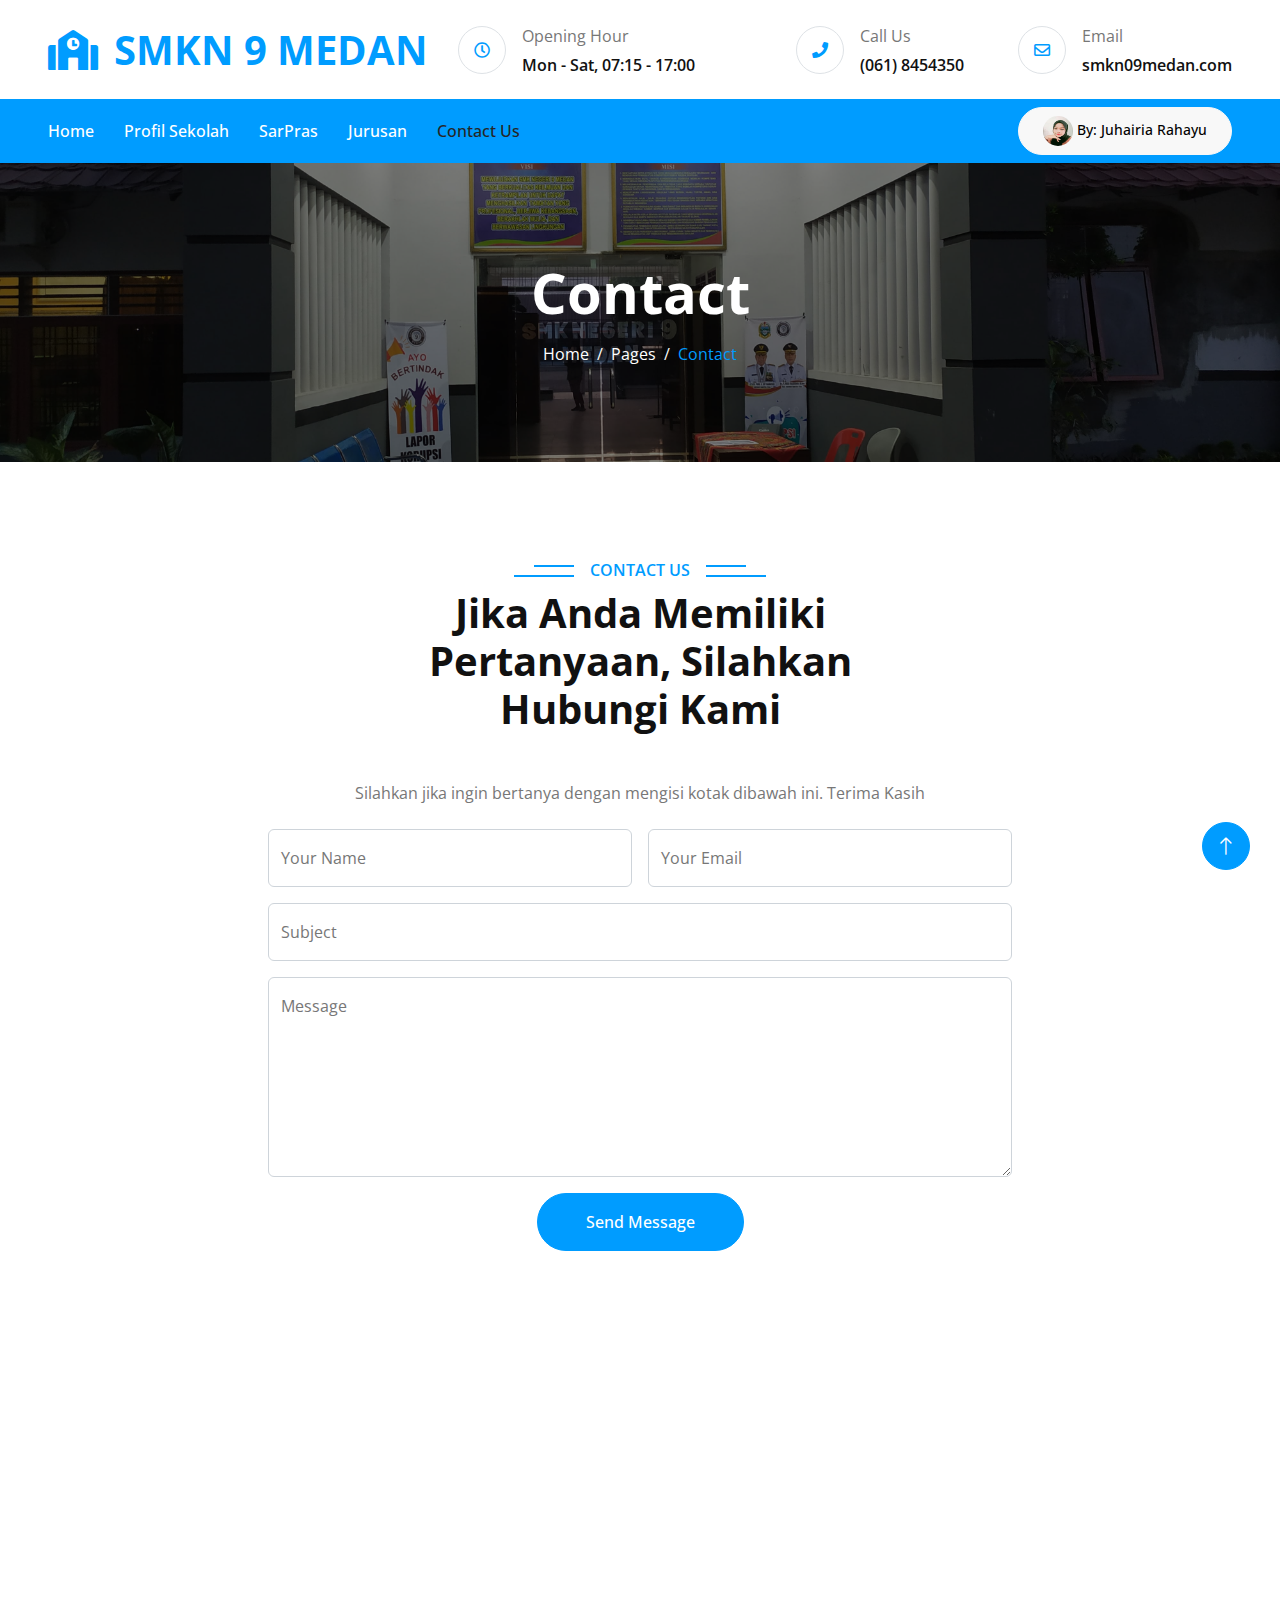
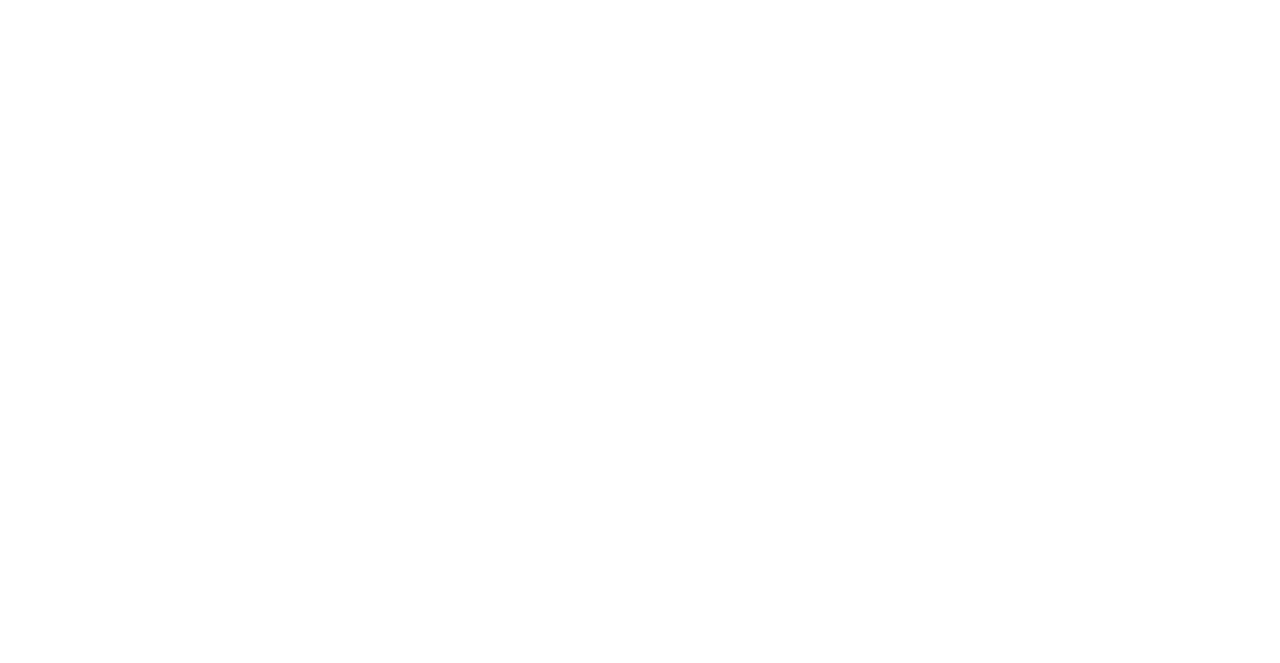
<file: contact.html>
<!DOCTYPE html>
<html lang="en">

<head>
    <meta charset="utf-8">
    <title>SMKN 9 MEDAN</title>
    <meta content="width=device-width, initial-scale=1.0" name="viewport">
    <meta content="" name="keywords">
    <meta content="" name="description">

    <!-- Favicon -->
    <link href="img/favicon.ico" rel="icon">

    <!-- Google Web Fonts -->
    <link rel="preconnect" href="https://fonts.googleapis.com">
    <link rel="preconnect" href="https://fonts.gstatic.com" crossorigin>
    <link href="https://fonts.googleapis.com/css2?family=Open+Sans:wght@400;500;600;700&display=swap" rel="stylesheet">

    <!-- Icon Font Stylesheet -->
    <link href="https://cdnjs.cloudflare.com/ajax/libs/font-awesome/5.10.0/css/all.min.css" rel="stylesheet">
    <link href="https://cdn.jsdelivr.net/npm/bootstrap-icons@1.4.1/font/bootstrap-icons.css" rel="stylesheet">

    <!-- Libraries Stylesheet -->
    <link href="lib/animate/animate.min.css" rel="stylesheet">
    <link href="lib/owlcarousel/assets/owl.carousel.min.css" rel="stylesheet">
    <link href="lib/lightbox/css/lightbox.min.css" rel="stylesheet">

    <!-- Customized Bootstrap Stylesheet -->
    <link href="css/bootstrap.min.css" rel="stylesheet">

    <!-- Template Stylesheet -->
    <link href="css/style.css" rel="stylesheet">
</head>

<body>
    <!-- Spinner Start -->
    <div id="spinner" class="show bg-white position-fixed translate-middle w-100 vh-100 top-50 start-50 d-flex align-items-center justify-content-center">
        <div class="spinner-border position-relative text-primary" style="width: 6rem; height: 6rem;" role="status"></div>
        <i class="fa fa-laptop-code fa-2x text-primary position-absolute top-50 start-50 translate-middle"></i>
    </div>
    <!-- Spinner End -->


    <!-- Topbar Start -->
    <!-- <div class="container-fluid bg-light px-0 wow fadeIn" data-wow-delay="0.1s">
        <div class="row gx-0 align-items-center d-none d-lg-flex">
            <div class="col-lg-6 px-5 text-start">
                <ol class="breadcrumb mb-0">
                    <li class="breadcrumb-item"><a class="small text-secondary" href="#">Home</a></li>
                    <li class="breadcrumb-item"><a class="small text-secondary" href="#">Career</a></li>
                    <li class="breadcrumb-item"><a class="small text-secondary" href="#">Terms</a></li>
                    <li class="breadcrumb-item"><a class="small text-secondary" href="#">Privacy</a></li>
                </ol>
            </div>
            <div class="col-lg-6 px-5 text-end">
                <small>Follow us:</small>
                <div class="h-100 d-inline-flex align-items-center">
                    <a class="btn-square text-primary border-end rounded-0" href=""><i class="fab fa-facebook-f"></i></a>
                    <a class="btn-square text-primary border-end rounded-0" href=""><i class="fab fa-twitter"></i></a>
                    <a class="btn-square text-primary border-end rounded-0" href=""><i class="fab fa-linkedin-in"></i></a>
                    <a class="btn-square text-primary pe-0" href=""><i class="fab fa-instagram"></i></a>
                </div>
            </div>
        </div>
    </div> -->
    <!-- Topbar End -->


    <!-- Brand & Contact Start -->
    <div class="container-fluid py-4 px-5 wow fadeIn" data-wow-delay="0.1s">
        <div class="row align-items-center top-bar">
            <div class="col-lg-4 col-md-12 text-center text-lg-start">
                <a href="" class="navbar-brand m-0 p-0">
                    <h1 class="fw-bold text-primary m-0"><i class=" fa fa-solid fa-school me-3"></i>SMKN 9 MEDAN</h1>
                    <!-- <img src="img/logo.png" alt="Logo"> -->
                </a>
            </div>
            <div class="col-lg-8 col-md-7 d-none d-lg-block">
                <div class="row">
                    <div class="col-4">
                        <div class="d-flex align-items-center justify-content-end">
                            <div class="flex-shrink-0 btn-lg-square border rounded-circle">
                                <i class="far fa-clock text-primary"></i>
                            </div>
                            <div class="ps-3">
                                <p class="mb-2">Opening Hour</p>
                                <h6 class="mb-0">Mon - Sat, 07:15 - 17:00</h6>
                            </div>
                        </div>
                    </div>
                    <div class="col-4">
                        <div class="d-flex align-items-center justify-content-end">
                            <div class="flex-shrink-0 btn-lg-square border rounded-circle">
                                <i class="fa fa-phone text-primary"></i>
                            </div>
                            <div class="ps-3">
                                <p class="mb-2">Call Us</p>
                                <h6 class="mb-0"> (061) 8454350</h6>
                            </div>
                        </div>
                    </div>
                    <div class="col-4">
                        <div class="d-flex align-items-center justify-content-end">
                            <div class="flex-shrink-0 btn-lg-square border rounded-circle">
                                <i class="far fa-envelope text-primary"></i>
                            </div>
                            <div class="ps-3">
                                <p class="mb-2">Email</p>
                                <h6 class="mb-0">smkn09medan.com</h6>
                            </div>
                        </div>
                    </div>
                </div>
            </div>
        </div>
    </div>
    <!-- Brand & Contact End -->


    <!-- Navbar Start -->
    <nav class="navbar navbar-expand-lg bg-primary navbar-dark sticky-top py-lg-0 px-lg-5 wow fadeIn" data-wow-delay="0.1s">
        <a href="#" class="navbar-brand ms-3 d-lg-none">MENU</a>
        <button type="button" class="navbar-toggler me-3" data-bs-toggle="collapse" data-bs-target="#navbarCollapse">
            <span class="navbar-toggler-icon"></span>
        </button>
        <div class="collapse navbar-collapse" id="navbarCollapse">
            <div class="navbar-nav me-auto p-3 p-lg-0">
                <a href="index.html" class="nav-item nav-link">Home</a>
                <a href="about.html" class="nav-item nav-link">Profil Sekolah</a>
                <a href="service.html" class="nav-item nav-link">SarPras</a>
                <a href="project.html" class="nav-item nav-link">Jurusan</a>
                <!-- <div class="nav-item dropdown">
                    <a href="#" class="nav-link dropdown-toggle" data-bs-toggle="dropdown">Pages</a>
                    <div class="dropdown-menu border-0 rounded-0 rounded-bottom m-0">
                        <a href="feature.html" class="dropdown-item">Features</a>
                        <a href="team.html" class="dropdown-item">Our Team</a>
                        <a href="testimonial.html" class="dropdown-item">Testimonial</a>
                        <a href="404.html" class="dropdown-item">404 Page</a>
                    </div>
                </div> -->
                <a href="contact.html" class="nav-item nav-link active">Contact Us</a>
            </div>
            <a href="team.html" class="btn btn-sm btn-light rounded-pill py-2 px-4 d-none d-lg-block"><img class="flex-shrink-0 rounded-circle" src="img/propil2.jpg" alt="" style="width: 30px; height: 30px;"> By: Juhairia Rahayu</a>
        </div>
    </nav>
    <!-- Navbar End -->


    <!-- Page Header Start -->
    <div class="container-fluid page-header py-5 mb-5 wow fadeIn" data-wow-delay="0.1s">
        <div class="container text-center py-5">
            <h1 class="display-4 text-white animated slideInDown mb-3">Contact</h1>
            <nav aria-label="breadcrumb animated slideInDown">
                <ol class="breadcrumb justify-content-center mb-0">
                    <li class="breadcrumb-item"><a class="text-white" href="#">Home</a></li>
                    <li class="breadcrumb-item"><a class="text-white" href="#">Pages</a></li>
                    <li class="breadcrumb-item text-primary active" aria-current="page">Contact</li>
                </ol>
            </nav>
        </div>
    </div>
    <!-- Page Header End -->


    <!-- Contact Start -->
    <div class="container-xxl py-5">
        <div class="container">
            <div class="text-center mx-auto mb-5 wow fadeInUp" data-wow-delay="0.1s" style="max-width: 600px;">
                <h6 class="section-title bg-white text-center text-primary px-3">Contact Us</h6>
                <h1 class="display-6 mb-4">Jika Anda Memiliki Pertanyaan, Silahkan Hubungi Kami</h1>
            </div>
            <div class="row g-0 justify-content-center">
                <div class="col-lg-8 wow fadeInUp" data-wow-delay="0.5s">
                    <p class="text-center mb-4">Silahkan jika ingin bertanya dengan mengisi kotak dibawah ini. Terima Kasih</p>
                    <form>
                        <div class="row g-3">
                            <div class="col-md-6">
                                <div class="form-floating">
                                    <input type="text" class="form-control" id="name" placeholder="Your Name">
                                    <label for="name">Your Name</label>
                                </div>
                            </div>
                            <div class="col-md-6">
                                <div class="form-floating">
                                    <input type="email" class="form-control" id="email" placeholder="Your Email">
                                    <label for="email">Your Email</label>
                                </div>
                            </div>
                            <div class="col-12">
                                <div class="form-floating">
                                    <input type="text" class="form-control" id="subject" placeholder="Subject">
                                    <label for="subject">Subject</label>
                                </div>
                            </div>
                            <div class="col-12">
                                <div class="form-floating">
                                    <textarea class="form-control" placeholder="Leave a message here" id="message" style="height: 200px"></textarea>
                                    <label for="message">Message</label>
                                </div>
                            </div>
                            <div class="col-12 text-center">
                                <button class="btn btn-primary rounded-pill py-3 px-5" type="submit">Send Message</button>
                            </div>
                        </div>
                    </form>
                </div>
            </div>
        </div>
    </div>
    <!-- Contact End -->


    <!-- Google Map Start -->
    <div class="container-xxl pt-5 px-0 wow fadeIn" data-wow-delay="0.1s">
        <iframe class="w-100 mb-n2" style="height: 450px;"
            src="https://www.google.com/maps/embed?pb=!1m18!1m12!1m3!1d3981.99040918859!2d98.6208772!3d3.5896743!2m3!1f0!2f0!3f0!3m2!1i1024!2i768!4f13.1!3m3!1m2!1s0x30312e4f46b5ab19%3A0x447dc6ab3d465c1e!2sSekolah%20Menengah%20Kejuruan%20Negeri%209%20Medan!5e0!3m2!1sid!2sid!4v1696528413780!5m2!1sid!2sid" 
            frameborder="0" allowfullscreen="" aria-hidden="false" tabindex="0"></iframe>
    </div>
    <!-- Google Map End -->


    <!-- Footer Start -->
    <div class="container-fluid bg-dark text-body footer mt-5 pt-5 wow fadeIn" data-wow-delay="0.1s">
        <div class="container py-5">
            <div class="row g-5">
                <div class="col-lg-3 col-md-6">
                    <h5 class="text-light mb-4">Address</h5>
                    <p class="mb-2"><i class="fa fa-map-marker-alt me-3"></i>Jl. Patriot No.20 A, Lalang, Kec. Medan Sunggal, Kota Medan, Sumatera Utara 20123</p>
                    <p class="mb-2"><i class="fa fa-phone-alt me-3"></i>+061 845 4350</p>
                    <p class="mb-2"><i class="fa fa-envelope me-3"></i>smkn09medan@gmail.com</p>
                    <!-- <div class="d-flex pt-2">
                        <a class="btn btn-square btn-outline-secondary rounded-circle me-1" href=""><i class="fab fa-twitter"></i></a>
                        <a class="btn btn-square btn-outline-secondary rounded-circle me-1" href=""><i class="fab fa-facebook-f"></i></a>
                        <a class="btn btn-square btn-outline-secondary rounded-circle me-1" href=""><i class="fab fa-youtube"></i></a>
                        <a class="btn btn-square btn-outline-secondary rounded-circle me-0" href=""><i class="fab fa-linkedin-in"></i></a>
                    </div> -->
                </div>
                <div class="col-lg-3 col-md-6">
                    <h5 class="text-light mb-4">Quick Links</h5>
                    <a class="btn btn-link" href="">Profil Sekolah</a>
                    <a class="btn btn-link" href="">Contact Us</a>
                    <a class="btn btn-link" href="">Our SarPras</a>
                    <a class="btn btn-link" href="">Terms & Condition</a>
                    <a class="btn btn-link" href="">Support</a>
                </div>
                <div class="col-lg-3 col-md-6">
                    <h5 class="text-light mb-4">Gallery</h5>
                    <div class="row g-2">
                        <div class="col-4">
                            <img class="img-fluid rounded" src="img/kantin.jpg" alt="Image">
                        </div>
                        <div class="col-4">
                            <img class="img-fluid rounded" src="img/aula.jpg" alt="Image">
                        </div>
                        <div class="col-4">
                            <img class="img-fluid rounded" src="img/ruangguru.jpg" alt="Image">
                        </div>
                        <div class="col-4">
                            <img class="img-fluid rounded" src="img/musola.jpg" alt="Image">
                        </div>
                        <div class="col-4">
                            <img class="img-fluid rounded" src="img/perpustakaan.jpg" alt="Image">
                        </div>
                        <div class="col-4">
                            <img class="img-fluid rounded" src="img/9.jpg" alt="Image">
                        </div>
                    </div>
                </div>
                <div class="col-lg-3 col-md-6">
                    <h5 class="text-light mb-4">News letter</h5>
                    <p>Please, Enter your Email.</p>
                    <div class="position-relative mx-auto" style="max-width: 400px;">
                        <input class="form-control bg-transparent border-secondary w-100 py-3 ps-4 pe-5" type="text" placeholder="Your email">
                        <button type="button" class="btn btn-primary py-2 position-absolute top-0 end-0 mt-2 me-2">SignUp</button>
                    </div>
                </div>
            </div>
        </div>
        <div class="container-fluid copyright">
            <div class="container">
                <div class="row">
                    <div class="col-md-6 text-center text-md-start mb-3 mb-md-0">
                        &copy; <a href="#">2023 Juhairia Rahayu</a>, All Right Reserved.
                    </div>
<!--                     <div class="col-md-6 text-center text-md-end"> -->
                        <!--/*** This template is free as long as you keep the footer author’s credit link/attribution link/backlink. If you'd like to use the template without the footer author’s credit link/attribution link/backlink, you can purchase the Credit Removal License from "https://htmlcodex.com/credit-removal". Thank you for your support. ***/-->
<!--                         Designed By <a href="https://htmlcodex.com">HTML Codex</a>
                    </div> -->
                </div>
            </div>
        </div>
    </div>
    <!-- Footer End -->


    <!-- Back to Top -->
    <a href="#" class="btn btn-lg btn-primary btn-lg-square rounded-circle back-to-top"><i class="bi bi-arrow-up"></i></a>


    <!-- JavaScript Libraries -->
    <script src="https://code.jquery.com/jquery-3.4.1.min.js"></script>
    <script src="https://cdn.jsdelivr.net/npm/bootstrap@5.0.0/dist/js/bootstrap.bundle.min.js"></script>
    <script src="lib/wow/wow.min.js"></script>
    <script src="lib/easing/easing.min.js"></script>
    <script src="lib/waypoints/waypoints.min.js"></script>
    <script src="lib/counterup/counterup.min.js"></script>
    <script src="lib/owlcarousel/owl.carousel.min.js"></script>
    <script src="lib/lightbox/js/lightbox.min.js"></script>

    <!-- Template Javascript -->
    <script src="js/main.js"></script>
</body>

</html>
</file>
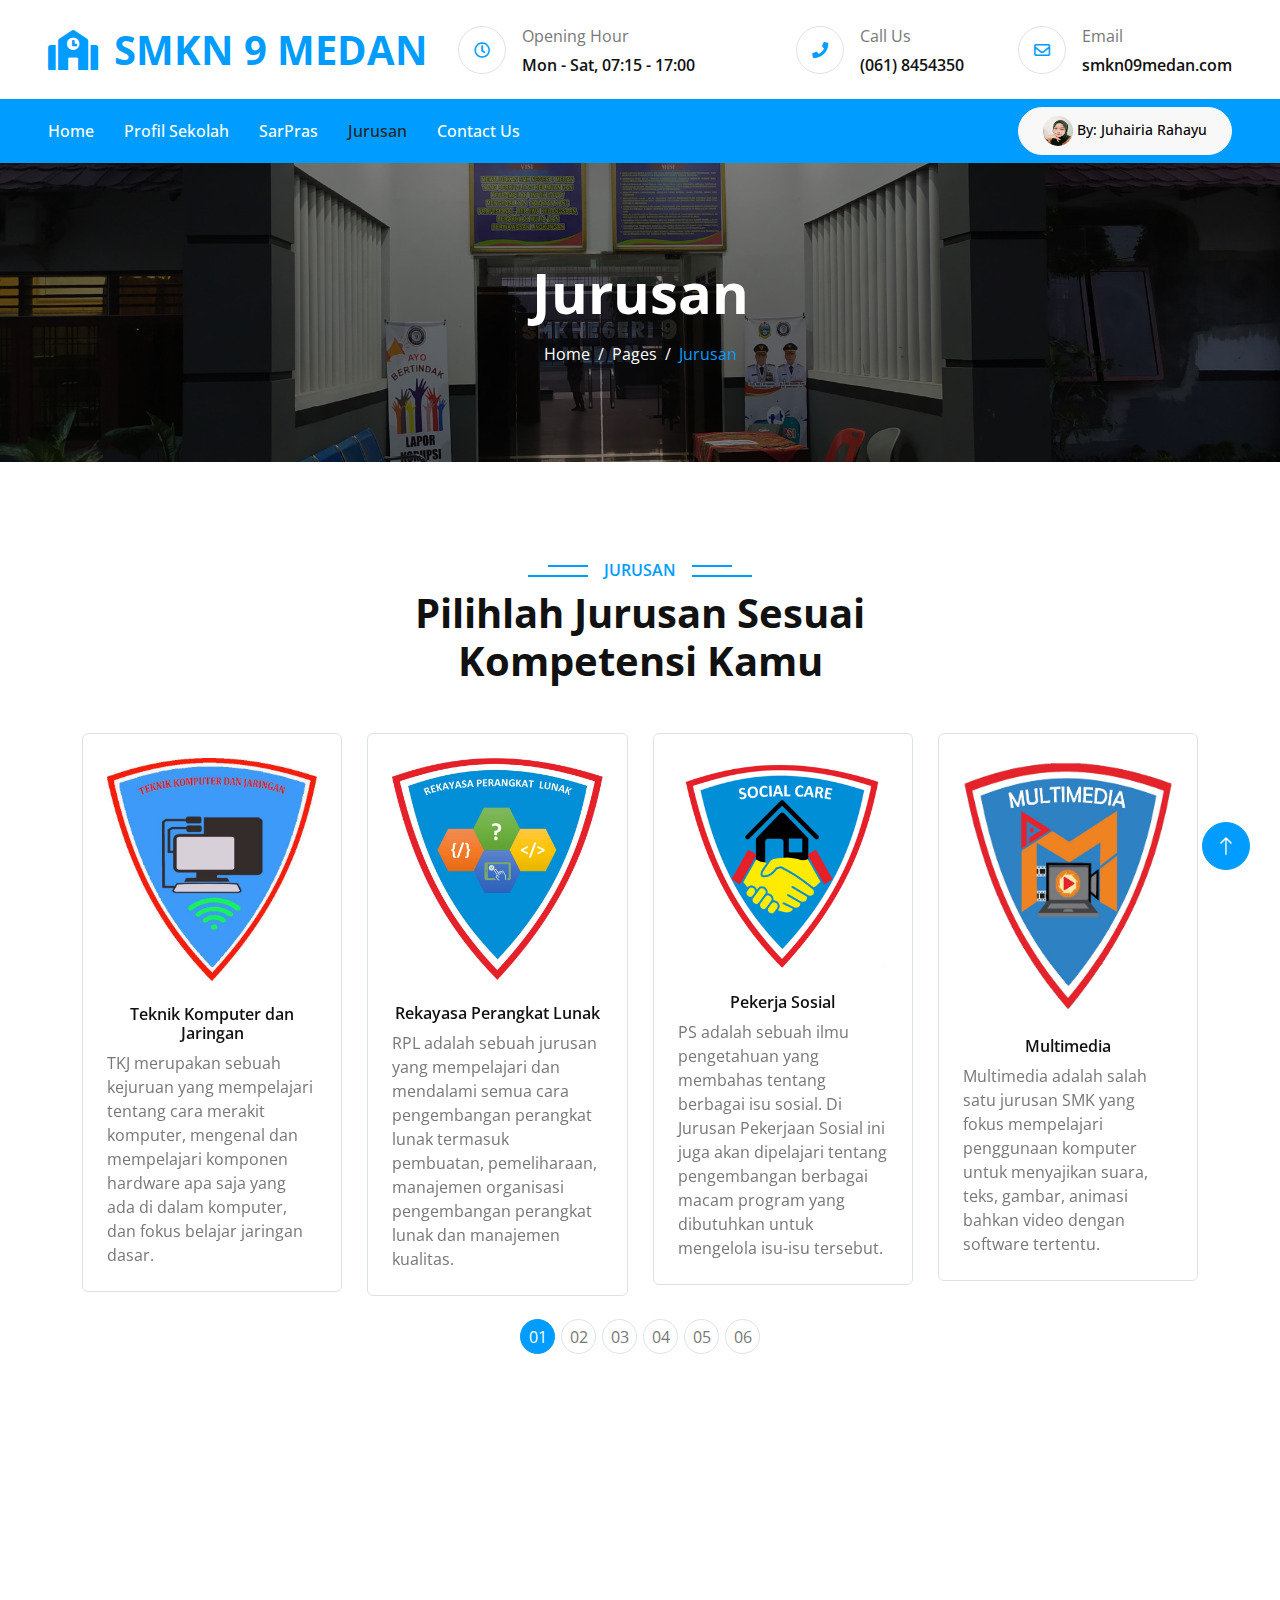
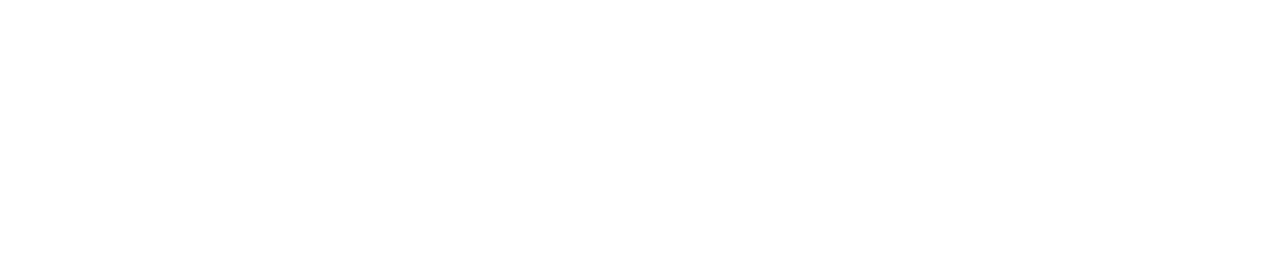
<file: project.html>
<!DOCTYPE html>
<html lang="en">

<head>
    <meta charset="utf-8">
    <title>SMKN 9 MEDAN</title>
    <meta content="width=device-width, initial-scale=1.0" name="viewport">
    <meta content="" name="keywords">
    <meta content="" name="description">

    <!-- Favicon -->
    <link href="img/favicon.ico" rel="icon">

    <!-- Google Web Fonts -->
    <link rel="preconnect" href="https://fonts.googleapis.com">
    <link rel="preconnect" href="https://fonts.gstatic.com" crossorigin>
    <link href="https://fonts.googleapis.com/css2?family=Open+Sans:wght@400;500;600;700&display=swap" rel="stylesheet">

    <!-- Icon Font Stylesheet -->
    <link href="https://cdnjs.cloudflare.com/ajax/libs/font-awesome/5.10.0/css/all.min.css" rel="stylesheet">
    <link href="https://cdn.jsdelivr.net/npm/bootstrap-icons@1.4.1/font/bootstrap-icons.css" rel="stylesheet">

    <!-- Libraries Stylesheet -->
    <link href="lib/animate/animate.min.css" rel="stylesheet">
    <link href="lib/owlcarousel/assets/owl.carousel.min.css" rel="stylesheet">
    <link href="lib/lightbox/css/lightbox.min.css" rel="stylesheet">

    <!-- Customized Bootstrap Stylesheet -->
    <link href="css/bootstrap.min.css" rel="stylesheet">

    <!-- Template Stylesheet -->
    <link href="css/style.css" rel="stylesheet">
</head>

<body>
    <!-- Spinner Start -->
    <div id="spinner" class="show bg-white position-fixed translate-middle w-100 vh-100 top-50 start-50 d-flex align-items-center justify-content-center">
        <div class="spinner-border position-relative text-primary" style="width: 6rem; height: 6rem;" role="status"></div>
        <i class="fa fa-laptop-code fa-2x text-primary position-absolute top-50 start-50 translate-middle"></i>
    </div>
    <!-- Spinner End -->


    <!-- Topbar Start -->
    <!-- <div class="container-fluid bg-light px-0 wow fadeIn" data-wow-delay="0.1s">
        <div class="row gx-0 align-items-center d-none d-lg-flex">
            <div class="col-lg-6 px-5 text-start">
                <ol class="breadcrumb mb-0">
                    <li class="breadcrumb-item"><a class="small text-secondary" href="#">Home</a></li>
                    <li class="breadcrumb-item"><a class="small text-secondary" href="#">Career</a></li>
                    <li class="breadcrumb-item"><a class="small text-secondary" href="#">Terms</a></li>
                    <li class="breadcrumb-item"><a class="small text-secondary" href="#">Privacy</a></li>
                </ol>
            </div>
            <div class="col-lg-6 px-5 text-end">
                <small>Follow us:</small>
                <div class="h-100 d-inline-flex align-items-center">
                    <a class="btn-square text-primary border-end rounded-0" href=""><i class="fab fa-facebook-f"></i></a>
                    <a class="btn-square text-primary border-end rounded-0" href=""><i class="fab fa-twitter"></i></a>
                    <a class="btn-square text-primary border-end rounded-0" href=""><i class="fab fa-linkedin-in"></i></a>
                    <a class="btn-square text-primary pe-0" href=""><i class="fab fa-instagram"></i></a>
                </div>
            </div>
        </div>
    </div> -->
    <!-- Topbar End -->


    <!-- Brand & Contact Start -->
    <div class="container-fluid py-4 px-5 wow fadeIn" data-wow-delay="0.1s">
        <div class="row align-items-center top-bar">
            <div class="col-lg-4 col-md-12 text-center text-lg-start">
                <a href="" class="navbar-brand m-0 p-0">
                    <h1 class="fw-bold text-primary m-0"><i class=" fa fa-solid fa-school me-3"></i>SMKN 9 MEDAN</h1>
                    <!-- <img src="img/logo.png" alt="Logo"> -->
                </a>
            </div>
            <div class="col-lg-8 col-md-7 d-none d-lg-block">
                <div class="row">
                    <div class="col-4">
                        <div class="d-flex align-items-center justify-content-end">
                            <div class="flex-shrink-0 btn-lg-square border rounded-circle">
                                <i class="far fa-clock text-primary"></i>
                            </div>
                            <div class="ps-3">
                                <p class="mb-2">Opening Hour</p>
                                <h6 class="mb-0">Mon - Sat, 07:15 - 17:00</h6>
                            </div>
                        </div>
                    </div>
                    <div class="col-4">
                        <div class="d-flex align-items-center justify-content-end">
                            <div class="flex-shrink-0 btn-lg-square border rounded-circle">
                                <i class="fa fa-phone text-primary"></i>
                            </div>
                            <div class="ps-3">
                                <p class="mb-2">Call Us</p>
                                <h6 class="mb-0"> (061) 8454350</h6>
                            </div>
                        </div>
                    </div>
                    <div class="col-4">
                        <div class="d-flex align-items-center justify-content-end">
                            <div class="flex-shrink-0 btn-lg-square border rounded-circle">
                                <i class="far fa-envelope text-primary"></i>
                            </div>
                            <div class="ps-3">
                                <p class="mb-2">Email</p>
                                <h6 class="mb-0">smkn09medan.com</h6>
                            </div>
                        </div>
                    </div>
                </div>
            </div>
        </div>
    </div>
    <!-- Brand & Contact End -->


    <!-- Navbar Start -->
    <nav class="navbar navbar-expand-lg bg-primary navbar-dark sticky-top py-lg-0 px-lg-5 wow fadeIn" data-wow-delay="0.1s">
        <a href="#" class="navbar-brand ms-3 d-lg-none">MENU</a>
        <button type="button" class="navbar-toggler me-3" data-bs-toggle="collapse" data-bs-target="#navbarCollapse">
            <span class="navbar-toggler-icon"></span>
        </button>
        <div class="collapse navbar-collapse" id="navbarCollapse">
            <div class="navbar-nav me-auto p-3 p-lg-0">
                <a href="index.html" class="nav-item nav-link">Home</a>
                <a href="about.html" class="nav-item nav-link">Profil Sekolah</a>
                <a href="service.html" class="nav-item nav-link">SarPras</a>
                <a href="project.html" class="nav-item nav-link active">Jurusan</a>
                <!-- <div class="nav-item dropdown">
                    <a href="#" class="nav-link dropdown-toggle" data-bs-toggle="dropdown">Pages</a>
                    <div class="dropdown-menu border-0 rounded-0 rounded-bottom m-0">
                        <a href="feature.html" class="dropdown-item">Features</a>
                        <a href="team.html" class="dropdown-item">Our Team</a>
                        <a href="testimonial.html" class="dropdown-item">Testimonial</a>
                        <a href="404.html" class="dropdown-item">404 Page</a>
                    </div>
                </div> -->
                <a href="contact.html" class="nav-item nav-link">Contact Us</a>
            </div>
            <a href="team.html" class="btn btn-sm btn-light rounded-pill py-2 px-4 d-none d-lg-block"><img class="flex-shrink-0 rounded-circle" src="img/propil2.jpg" alt="" style="width: 30px; height: 30px;"> By: Juhairia Rahayu</a>
        </div>
    </nav>
    <!-- Navbar End -->


    <!-- Page Header Start -->
    <div class="container-fluid page-header py-5 mb-5 wow fadeIn" data-wow-delay="0.1s">
        <div class="container text-center py-5">
            <h1 class="display-4 text-white animated slideInDown mb-3">Jurusan</h1>
            <nav aria-label="breadcrumb animated slideInDown">
                <ol class="breadcrumb justify-content-center mb-0">
                    <li class="breadcrumb-item"><a class="text-white" href="#">Home</a></li>
                    <li class="breadcrumb-item"><a class="text-white" href="#">Pages</a></li>
                    <li class="breadcrumb-item text-primary active" aria-current="page">Jurusan</li>
                </ol>
            </nav>
        </div>
    </div>
    <!-- Page Header End -->


    <!-- Project Start -->
    <div class="container-xxl py-5">
        <div class="container">
            <div class="text-center mx-auto mb-5 wow fadeInUp" data-wow-delay="0.1s" style="max-width: 600px;">
                <h6 class="section-title bg-white text-center text-primary px-3">JURUSAN</h6>
                <h1 class="display-6 mb-4">Pilihlah Jurusan Sesuai Kompetensi Kamu</h1>
            </div>
            <div class="owl-carousel project-carousel wow fadeInUp" data-wow-delay="0.1s">
                <div class="project-item border rounded h-100 p-4" data-dot="01">
                    <div class="position-relative mb-4">
                        <img class="img-fluid rounded" src="img/tkj.jpg" alt="">
                        <a href="img/tkj1.jpg" data-lightbox="project"><i class="fa fa-eye fa-2x"></i></a>
                    </div>
                    <h6 class="text-center">Teknik Komputer dan Jaringan</h6>
                    <span class="text-center">TKJ merupakan sebuah kejuruan yang mempelajari tentang cara merakit komputer, mengenal dan mempelajari komponen hardware apa saja yang ada di dalam komputer, dan fokus belajar jaringan dasar.</span>
                </div>
                <div class="project-item border rounded h-100 p-4" data-dot="02">
                    <div class="position-relative mb-4">
                        <img class="img-fluid rounded" src="img/rpl.jpg" alt="">
                        <a href="img/rpl2.jpg" data-lightbox="project"><i class="fa fa-eye fa-2x"></i></a>
                    </div>
                    <h6 class="text-center">Rekayasa Perangkat Lunak</h6>
                    <span class="text-center">RPL adalah sebuah jurusan yang mempelajari dan mendalami semua cara pengembangan perangkat lunak termasuk pembuatan, pemeliharaan, manajemen organisasi pengembangan perangkat lunak dan manajemen kualitas.</span>
                </div>
                <div class="project-item border rounded h-100 p-4" data-dot="03">
                    <div class="position-relative mb-4">
                        <img class="img-fluid rounded" src="img/peksos.jpg" alt="">
                        <a href="img/labpeksos.jpg" data-lightbox="project"><i class="fa fa-eye fa-2x"></i></a>
                    </div>
                    <h6 class="text-center">Pekerja Sosial</h6>
                    <span class="text-center">PS adalah sebuah ilmu pengetahuan yang membahas tentang berbagai isu sosial. Di Jurusan Pekerjaan Sosial ini juga akan dipelajari tentang pengembangan berbagai macam program yang dibutuhkan untuk mengelola isu-isu tersebut.</span>
                </div>
                <div class="project-item border rounded h-100 p-4" data-dot="04">
                    <div class="position-relative mb-4">
                        <img class="img-fluid rounded" src="img/mm.jpg" alt="">
                        <a href="img/labmulmet.jpg" data-lightbox="project"><i class="fa fa-eye fa-2x"></i></a>
                    </div>
                    <h6 class="text-center">Multimedia</h6>
                    <span class="text-center">Multimedia adalah salah satu jurusan SMK yang fokus mempelajari penggunaan komputer untuk menyajikan suara, teks, gambar, animasi bahkan video dengan software tertentu.</span>
                </div>
                <div class="project-item border rounded h-100 p-4" data-dot="05">
                    <div class="position-relative mb-4">
                        <img class="img-fluid rounded" src="img/dkv.jpg" alt="">
                        <a href="img/labkomputer.jpg" data-lightbox="project"><i class="fa fa-eye fa-2x"></i></a>
                    </div>
                    <h6 class="text-center">Desain Komunikasi Visual</h6>
                    <span class="text-center">DKV adalah sebuah program studi di perguruan tinggi yang fokus pada pengembangan kreativitas dan kemampuan visual untuk menciptakan karya desain.</span>
                </div>
                <div class="project-item border rounded h-100 p-4" data-dot="06">
                    <div class="position-relative mb-4">
                        <img class="img-fluid rounded" src="img/animasi.jpg" alt="">
                        <a href="img/laban.jpg" data-lightbox="project"><i class="fa fa-eye fa-2x"></i></a>
                    </div>
                    <h6 class="text-center">Animasi</h6>
                    <span class="text-center">Animasi adalah program keahlian yang mempelajari dasar kemampuan dan keilmuan seorang animator. Di Program Keahlian Animasi siswa akan mempelajari strategi menggambar.</span>
                </div>
            </div>
        </div>
    </div>
    
    <!-- Project End -->


    <!-- Testimonial Start -->
    <!-- <div class="container-xxl py-5">
        <div class="container">
            <div class="text-center mx-auto mb-5 wow fadeInUp" data-wow-delay="0.1s" style="max-width: 600px;">
                <h6 class="section-title bg-white text-center text-primary px-3">Testimonial</h6>
                <h1 class="display-6 mb-4">What Our Clients Say!</h1>
            </div>
            <div class="owl-carousel testimonial-carousel wow fadeInUp" data-wow-delay="0.1s">
                <div class="testimonial-item bg-light rounded p-4">
                    <div class="d-flex align-items-center mb-4">
                        <img class="flex-shrink-0 rounded-circle border p-1" src="img/testimonial-1.jpg" alt="">
                        <div class="ms-4">
                            <h5 class="mb-1">Client Name</h5>
                            <span>Profession</span>
                        </div>
                    </div>
                    <p class="mb-0">Tempor erat elitr rebum at clita. Diam dolor diam ipsum sit diam amet diam et eos. Clita erat ipsum et lorem et sit.</p>
                </div>
                <div class="testimonial-item bg-light rounded p-4">
                    <div class="d-flex align-items-center mb-4">
                        <img class="flex-shrink-0 rounded-circle border p-1" src="img/testimonial-2.jpg" alt="">
                        <div class="ms-4">
                            <h5 class="mb-1">Client Name</h5>
                            <span>Profession</span>
                        </div>
                    </div>
                    <p class="mb-0">Tempor erat elitr rebum at clita. Diam dolor diam ipsum sit diam amet diam et eos. Clita erat ipsum et lorem et sit.</p>
                </div>
                <div class="testimonial-item bg-light rounded p-4">
                    <div class="d-flex align-items-center mb-4">
                        <img class="flex-shrink-0 rounded-circle border p-1" src="img/testimonial-3.jpg" alt="">
                        <div class="ms-4">
                            <h5 class="mb-1">Client Name</h5>
                            <span>Profession</span>
                        </div>
                    </div>
                    <p class="mb-0">Tempor erat elitr rebum at clita. Diam dolor diam ipsum sit diam amet diam et eos. Clita erat ipsum et lorem et sit.</p>
                </div>
                <div class="testimonial-item bg-light rounded p-4">
                    <div class="d-flex align-items-center mb-4">
                        <img class="flex-shrink-0 rounded-circle border p-1" src="img/testimonial-4.jpg" alt="">
                        <div class="ms-4">
                            <h5 class="mb-1">Client Name</h5>
                            <span>Profession</span>
                        </div>
                    </div>
                    <p class="mb-0">Tempor erat elitr rebum at clita. Diam dolor diam ipsum sit diam amet diam et eos. Clita erat ipsum et lorem et sit.</p>
                </div>
            </div>
        </div>
    </div> -->
    <!-- Testimonial End -->


    <!-- Footer Start -->
    <div class="container-fluid bg-dark text-body footer mt-5 pt-5 wow fadeIn" data-wow-delay="0.1s">
        <div class="container py-5">
            <div class="row g-5">
                <div class="col-lg-3 col-md-6">
                    <h5 class="text-light mb-4">Address</h5>
                    <p class="mb-2"><i class="fa fa-map-marker-alt me-3"></i>Jl. Patriot No.20 A, Lalang, Kec. Medan Sunggal, Kota Medan, Sumatera Utara 20123</p>
                    <p class="mb-2"><i class="fa fa-phone-alt me-3"></i>+061 845 4350</p>
                    <p class="mb-2"><i class="fa fa-envelope me-3"></i>smkn09medan@gmail.com</p>
                    <!-- <div class="d-flex pt-2">
                        <a class="btn btn-square btn-outline-secondary rounded-circle me-1" href=""><i class="fab fa-twitter"></i></a>
                        <a class="btn btn-square btn-outline-secondary rounded-circle me-1" href=""><i class="fab fa-facebook-f"></i></a>
                        <a class="btn btn-square btn-outline-secondary rounded-circle me-1" href=""><i class="fab fa-youtube"></i></a>
                        <a class="btn btn-square btn-outline-secondary rounded-circle me-0" href=""><i class="fab fa-linkedin-in"></i></a>
                    </div> -->
                </div>
                <div class="col-lg-3 col-md-6">
                    <h5 class="text-light mb-4">Quick Links</h5>
                    <a class="btn btn-link" href="">Profil Sekolah</a>
                    <a class="btn btn-link" href="">Contact Us</a>
                    <a class="btn btn-link" href="">Our SarPras</a>
                    <a class="btn btn-link" href="">Terms & Condition</a>
                    <a class="btn btn-link" href="">Support</a>
                </div>
                <div class="col-lg-3 col-md-6">
                    <h5 class="text-light mb-4">Gallery</h5>
                    <div class="row g-2">
                        <div class="col-4">
                            <img class="img-fluid rounded" src="img/kantin.jpg" alt="Image">
                        </div>
                        <div class="col-4">
                            <img class="img-fluid rounded" src="img/aula.jpg" alt="Image">
                        </div>
                        <div class="col-4">
                            <img class="img-fluid rounded" src="img/ruangguru.jpg" alt="Image">
                        </div>
                        <div class="col-4">
                            <img class="img-fluid rounded" src="img/musola.jpg" alt="Image">
                        </div>
                        <div class="col-4">
                            <img class="img-fluid rounded" src="img/perpustakaan.jpg" alt="Image">
                        </div>
                        <div class="col-4">
                            <img class="img-fluid rounded" src="img/9.jpg" alt="Image">
                        </div>
                    </div>
                </div>
                <div class="col-lg-3 col-md-6">
                    <h5 class="text-light mb-4">News letter</h5>
                    <p>Please, Enter your Email.</p>
                    <div class="position-relative mx-auto" style="max-width: 400px;">
                        <input class="form-control bg-transparent border-secondary w-100 py-3 ps-4 pe-5" type="text" placeholder="Your email">
                        <button type="button" class="btn btn-primary py-2 position-absolute top-0 end-0 mt-2 me-2">SignUp</button>
                    </div>
                </div>
            </div>
        </div>
        <div class="container-fluid copyright">
            <div class="container">
                <div class="row">
                    <div class="col-md-6 text-center text-md-start mb-3 mb-md-0">
                        &copy; <a href="#">2023 Juhairia Rahayu</a>, All Right Reserved.
                    </div>
<!--                     <div class="col-md-6 text-center text-md-end"> -->
                        <!--/*** This template is free as long as you keep the footer author’s credit link/attribution link/backlink. If you'd like to use the template without the footer author’s credit link/attribution link/backlink, you can purchase the Credit Removal License from "https://htmlcodex.com/credit-removal". Thank you for your support. ***/-->
<!--                         Designed By <a href="https://htmlcodex.com">HTML Codex</a>
                    </div> -->
                </div>
            </div>
        </div>
    </div>
    <!-- Footer End -->


    <!-- Back to Top -->
    <a href="#" class="btn btn-lg btn-primary btn-lg-square rounded-circle back-to-top"><i class="bi bi-arrow-up"></i></a>


    <!-- JavaScript Libraries -->
    <script src="https://code.jquery.com/jquery-3.4.1.min.js"></script>
    <script src="https://cdn.jsdelivr.net/npm/bootstrap@5.0.0/dist/js/bootstrap.bundle.min.js"></script>
    <script src="lib/wow/wow.min.js"></script>
    <script src="lib/easing/easing.min.js"></script>
    <script src="lib/waypoints/waypoints.min.js"></script>
    <script src="lib/counterup/counterup.min.js"></script>
    <script src="lib/owlcarousel/owl.carousel.min.js"></script>
    <script src="lib/lightbox/js/lightbox.min.js"></script>

    <!-- Template Javascript -->
    <script src="js/main.js"></script>
</body>

</html>
</file>
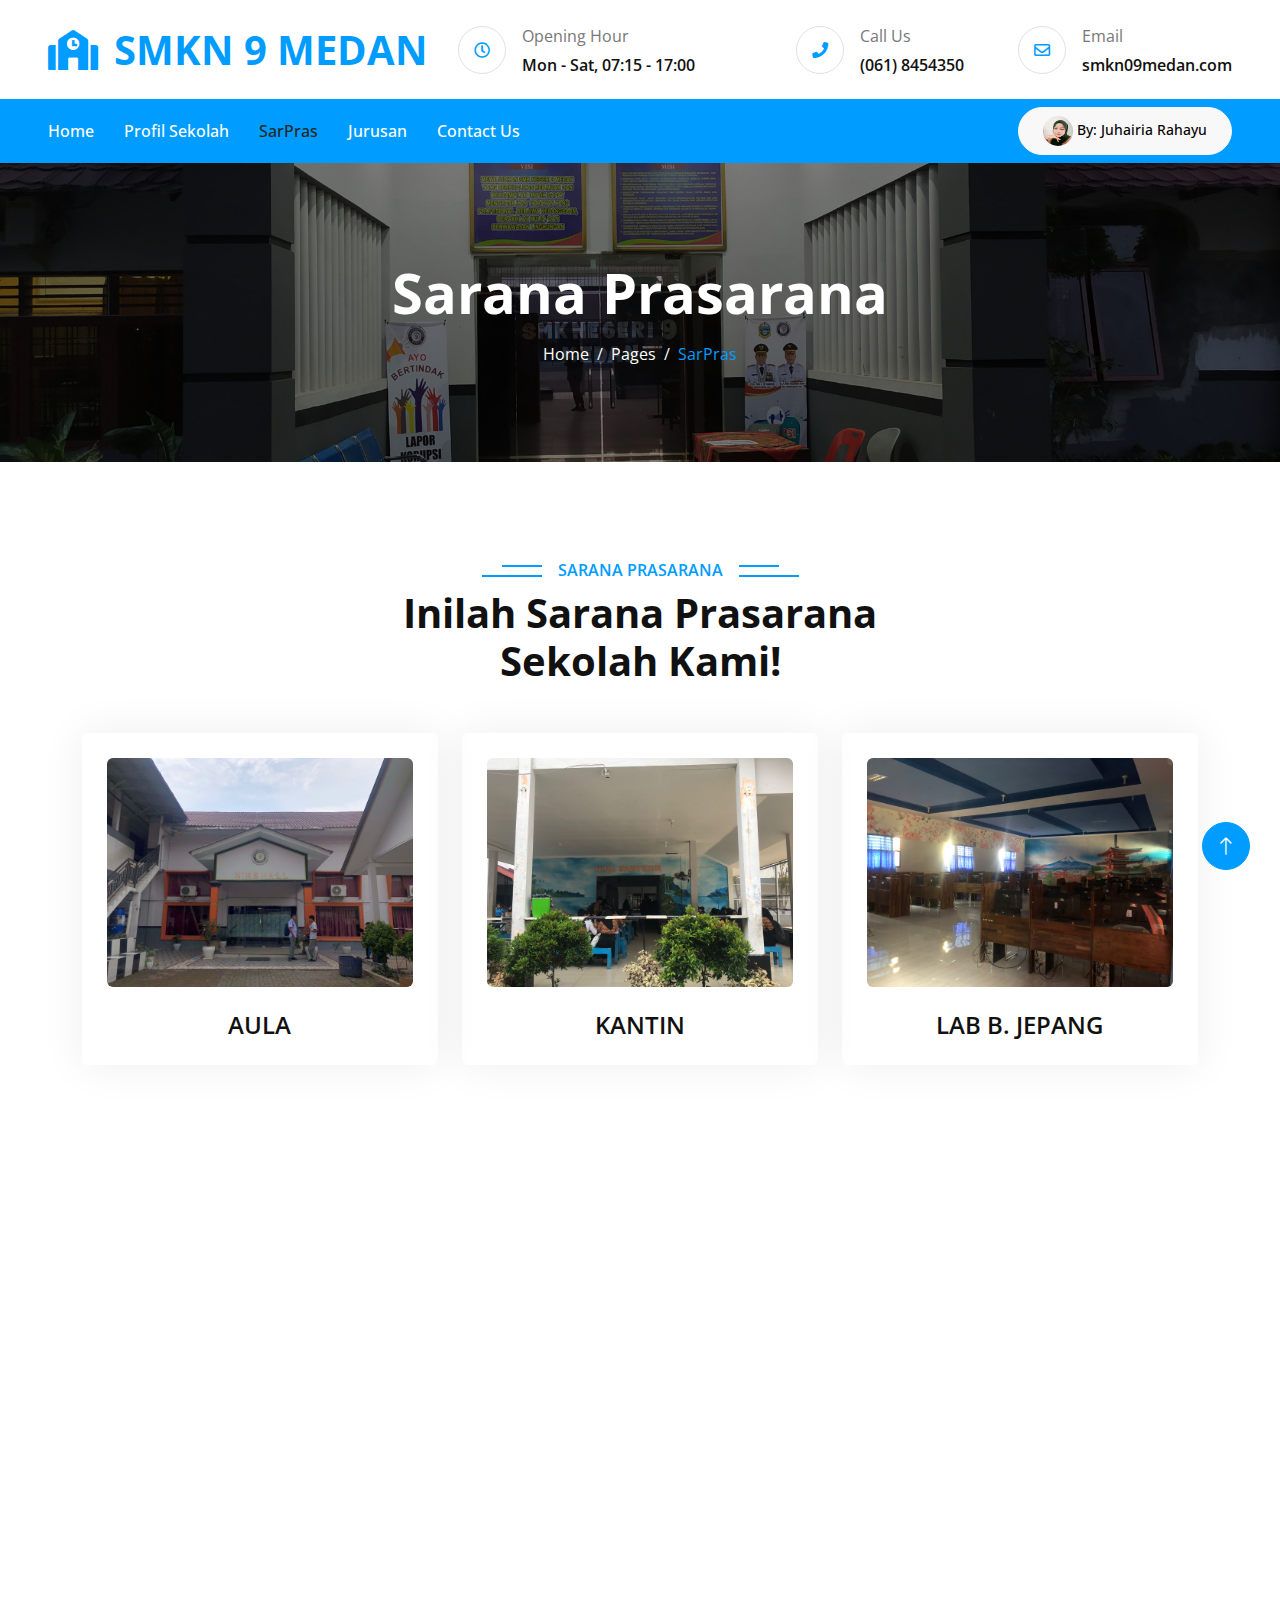
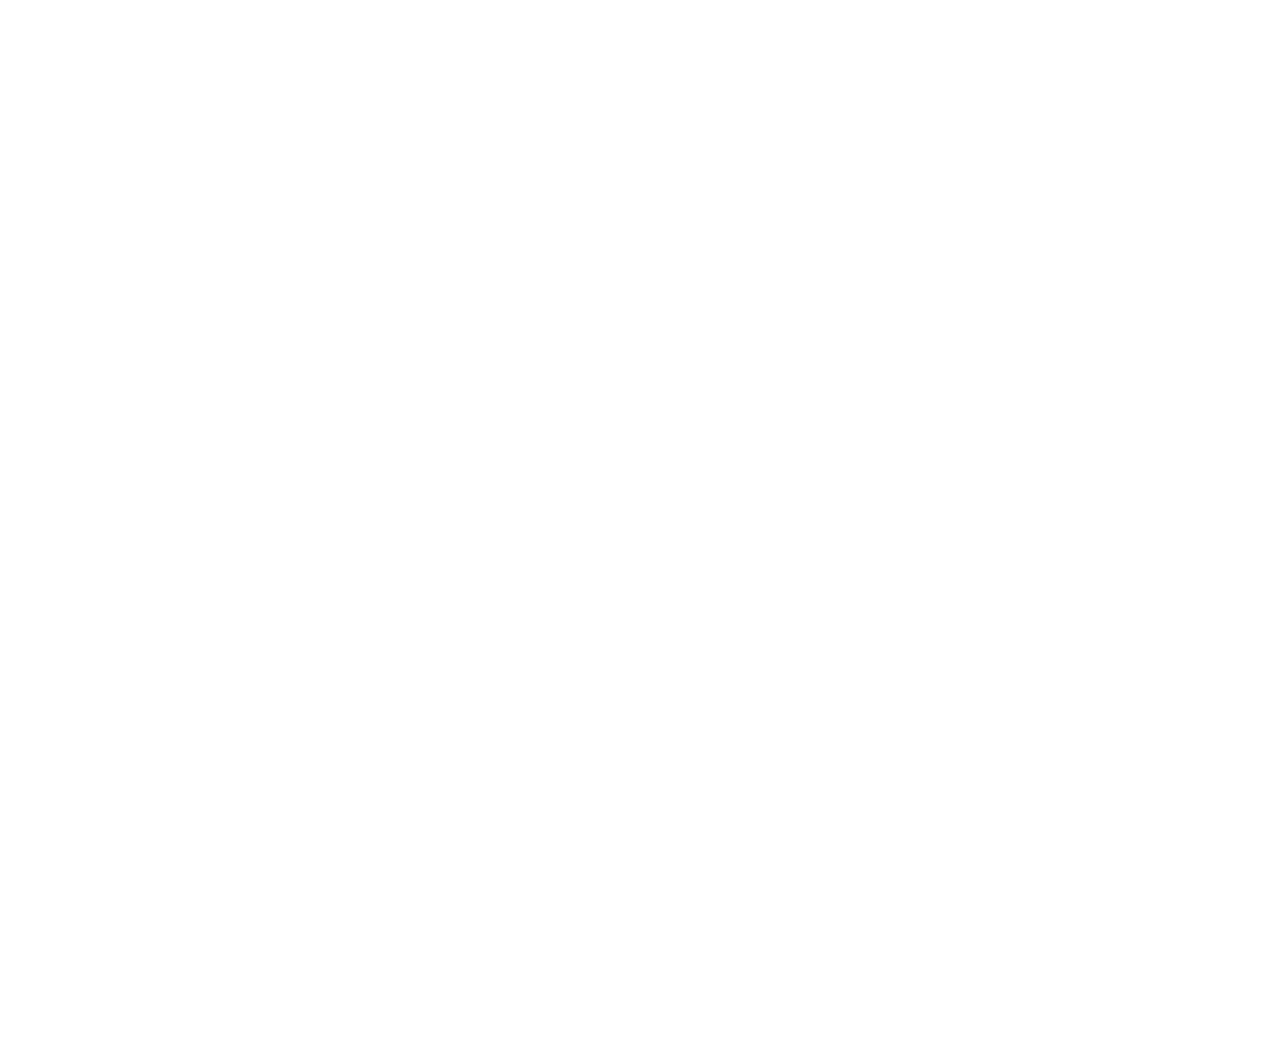
<file: service.html>
<!DOCTYPE html>
<html lang="en">

<head>
    <meta charset="utf-8">
    <title>SMKN 9 MEDAN</title>
    <meta content="width=device-width, initial-scale=1.0" name="viewport">
    <meta content="" name="keywords">
    <meta content="" name="description">

    <!-- Favicon -->
    <link href="img/favicon.ico" rel="icon">

    <!-- Google Web Fonts -->
    <link rel="preconnect" href="https://fonts.googleapis.com">
    <link rel="preconnect" href="https://fonts.gstatic.com" crossorigin>
    <link href="https://fonts.googleapis.com/css2?family=Open+Sans:wght@400;500;600;700&display=swap" rel="stylesheet">

    <!-- Icon Font Stylesheet -->
    <link href="https://cdnjs.cloudflare.com/ajax/libs/font-awesome/5.10.0/css/all.min.css" rel="stylesheet">
    <link href="https://cdn.jsdelivr.net/npm/bootstrap-icons@1.4.1/font/bootstrap-icons.css" rel="stylesheet">

    <!-- Libraries Stylesheet -->
    <link href="lib/animate/animate.min.css" rel="stylesheet">
    <link href="lib/owlcarousel/assets/owl.carousel.min.css" rel="stylesheet">
    <link href="lib/lightbox/css/lightbox.min.css" rel="stylesheet">

    <!-- Customized Bootstrap Stylesheet -->
    <link href="css/bootstrap.min.css" rel="stylesheet">

    <!-- Template Stylesheet -->
    <link href="css/style.css" rel="stylesheet">
</head>

<body>
    <!-- Spinner Start -->
    <div id="spinner" class="show bg-white position-fixed translate-middle w-100 vh-100 top-50 start-50 d-flex align-items-center justify-content-center">
        <div class="spinner-border position-relative text-primary" style="width: 6rem; height: 6rem;" role="status"></div>
        <i class="fa fa-laptop-code fa-2x text-primary position-absolute top-50 start-50 translate-middle"></i>
    </div>
    <!-- Spinner End -->


    <!-- Topbar Start -->
    <!-- <div class="container-fluid bg-light px-0 wow fadeIn" data-wow-delay="0.1s">
        <div class="row gx-0 align-items-center d-none d-lg-flex">
            <div class="col-lg-6 px-5 text-start">
                <ol class="breadcrumb mb-0">
                    <li class="breadcrumb-item"><a class="small text-secondary" href="#">Home</a></li>
                    <li class="breadcrumb-item"><a class="small text-secondary" href="#">Career</a></li>
                    <li class="breadcrumb-item"><a class="small text-secondary" href="#">Terms</a></li>
                    <li class="breadcrumb-item"><a class="small text-secondary" href="#">Privacy</a></li>
                </ol>
            </div>
            <div class="col-lg-6 px-5 text-end">
                <small>Follow us:</small>
                <div class="h-100 d-inline-flex align-items-center">
                    <a class="btn-square text-primary border-end rounded-0" href=""><i class="fab fa-facebook-f"></i></a>
                    <a class="btn-square text-primary border-end rounded-0" href=""><i class="fab fa-twitter"></i></a>
                    <a class="btn-square text-primary border-end rounded-0" href=""><i class="fab fa-linkedin-in"></i></a>
                    <a class="btn-square text-primary pe-0" href=""><i class="fab fa-instagram"></i></a>
                </div>
            </div>
        </div>
    </div> -->
    <!-- Topbar End -->


    <!-- Brand & Contact Start -->
    <div class="container-fluid py-4 px-5 wow fadeIn" data-wow-delay="0.1s">
        <div class="row align-items-center top-bar">
            <div class="col-lg-4 col-md-12 text-center text-lg-start">
                <a href="" class="navbar-brand m-0 p-0">
                    <h1 class="fw-bold text-primary m-0"><i class=" fa fa-solid fa-school me-3"></i>SMKN 9 MEDAN</h1>
                    <!-- <img src="img/logo.png" alt="Logo"> -->
                </a>
            </div>
            <div class="col-lg-8 col-md-7 d-none d-lg-block">
                <div class="row">
                    <div class="col-4">
                        <div class="d-flex align-items-center justify-content-end">
                            <div class="flex-shrink-0 btn-lg-square border rounded-circle">
                                <i class="far fa-clock text-primary"></i>
                            </div>
                            <div class="ps-3">
                                <p class="mb-2">Opening Hour</p>
                                <h6 class="mb-0">Mon - Sat, 07:15 - 17:00</h6>
                            </div>
                        </div>
                    </div>
                    <div class="col-4">
                        <div class="d-flex align-items-center justify-content-end">
                            <div class="flex-shrink-0 btn-lg-square border rounded-circle">
                                <i class="fa fa-phone text-primary"></i>
                            </div>
                            <div class="ps-3">
                                <p class="mb-2">Call Us</p>
                                <h6 class="mb-0"> (061) 8454350</h6>
                            </div>
                        </div>
                    </div>
                    <div class="col-4">
                        <div class="d-flex align-items-center justify-content-end">
                            <div class="flex-shrink-0 btn-lg-square border rounded-circle">
                                <i class="far fa-envelope text-primary"></i>
                            </div>
                            <div class="ps-3">
                                <p class="mb-2">Email</p>
                                <h6 class="mb-0">smkn09medan.com</h6>
                            </div>
                        </div>
                    </div>
                </div>
            </div>
        </div>
    </div>
    <!-- Brand & Contact End -->


    <!-- Navbar Start -->
    <nav class="navbar navbar-expand-lg bg-primary navbar-dark sticky-top py-lg-0 px-lg-5 wow fadeIn" data-wow-delay="0.1s">
        <a href="#" class="navbar-brand ms-3 d-lg-none">MENU</a>
        <button type="button" class="navbar-toggler me-3" data-bs-toggle="collapse" data-bs-target="#navbarCollapse">
            <span class="navbar-toggler-icon"></span>
        </button>
        <div class="collapse navbar-collapse" id="navbarCollapse">
            <div class="navbar-nav me-auto p-3 p-lg-0">
                <a href="index.html" class="nav-item nav-link">Home</a>
                <a href="about.html" class="nav-item nav-link">Profil Sekolah</a>
                <a href="service.html" class="nav-item nav-link active">SarPras</a>
                <a href="project.html" class="nav-item nav-link">Jurusan</a>
                <!-- <div class="nav-item dropdown">
                    <a href="#" class="nav-link dropdown-toggle" data-bs-toggle="dropdown">Pages</a>
                    <div class="dropdown-menu border-0 rounded-0 rounded-bottom m-0">
                        <a href="feature.html" class="dropdown-item">Features</a>
                        <a href="team.html" class="dropdown-item">Our Team</a>
                        <a href="testimonial.html" class="dropdown-item">Testimonial</a>
                        <a href="404.html" class="dropdown-item">404 Page</a>
                    </div>
                </div> -->
                <a href="contact.html" class="nav-item nav-link">Contact Us</a>
            </div>
            <a href="team.html" class="btn btn-sm btn-light rounded-pill py-2 px-4 d-none d-lg-block"><img class="flex-shrink-0 rounded-circle" src="img/propil2.jpg" alt="" style="width: 30px; height: 30px;"> By: Juhairia Rahayu</a>
        </div>
    </nav>
    <!-- Navbar End -->


    <!-- Page Header Start -->
    <div class="container-fluid page-header py-5 mb-5 wow fadeIn" data-wow-delay="0.1s">
        <div class="container text-center py-5">
            <h1 class="display-4 text-white animated slideInDown mb-3">Sarana Prasarana</h1>
            <nav aria-label="breadcrumb animated slideInDown">
                <ol class="breadcrumb justify-content-center mb-0">
                    <li class="breadcrumb-item"><a class="text-white" href="#">Home</a></li>
                    <li class="breadcrumb-item"><a class="text-white" href="#">Pages</a></li>
                    <li class="breadcrumb-item text-primary active" aria-current="page">SarPras</li>
                </ol>
            </nav>
        </div>
    </div>
    <!-- Page Header End -->


    <!-- Service Start -->
    <div class="container-xxl py-5">
        <div class="container">
            <div class="text-center mx-auto mb-5 wow fadeInUp" data-wow-delay="0.1s" style="max-width: 600px;">
                <h6 class="section-title bg-white text-center text-primary px-3">SARANA PRASARANA</h6>
                <h1 class="display-6 mb-4">Inilah Sarana Prasarana Sekolah Kami!</h1>
            </div>
            <div class="row g-4">
                <div class="col-lg-4 col-md-6 wow fadeInUp" data-wow-delay="0.1s">
                    <a class="service-item d-block rounded text-center h-100 p-4" href="">
                        <img class="img-fluid rounded mb-4" src="img/aula.jpg" alt="">
                        <h4 class="mb-0">AULA</h4>
                    </a>
                </div>
                <div class="col-lg-4 col-md-6 wow fadeInUp" data-wow-delay="0.3s">
                    <a class="service-item d-block rounded text-center h-100 p-4" href="">
                        <img class="img-fluid rounded mb-4" src="img/kantin.jpg" alt="">
                        <h4 class="mb-0">KANTIN</h4>
                    </a>
                </div>
                <div class="col-lg-4 col-md-6 wow fadeInUp" data-wow-delay="0.5s">
                    <a class="service-item d-block rounded text-center h-100 p-4" href="">
                        <img class="img-fluid rounded mb-4" src="img/labjepang.jpg" alt="">
                        <h4 class="mb-0">LAB B. JEPANG</h4>
                    </a>
                </div>
                <div class="col-lg-4 col-md-6 wow fadeInUp" data-wow-delay="0.1s">
                    <a class="service-item d-block rounded text-center h-100 p-4" href="">
                        <img class="img-fluid rounded mb-4" src="img/labkomputer.jpg" alt="">
                        <h4 class="mb-0">LAB KOMPUTER</h4>
                    </a>
                </div>
                <div class="col-lg-4 col-md-6 wow fadeInUp" data-wow-delay="0.3s">
                    <a class="service-item d-block rounded text-center h-100 p-4" href="">
                        <img class="img-fluid rounded mb-4" src="img/musola.jpg" alt="">
                        <h4 class="mb-0">MUSHOLLA</h4>
                    </a>
                </div>
                <div class="col-lg-4 col-md-6 wow fadeInUp" data-wow-delay="0.5s">
                    <a class="service-item d-block rounded text-center h-100 p-4" href="">
                        <img class="img-fluid rounded mb-4" src="img/labmulmet.jpg" alt="">
                        <h4 class="mb-0">LAB MULTIMEDIA</h4>
                    </a>
                </div>
                <div class="col-lg-4 col-md-6 wow fadeInUp" data-wow-delay="0.5s">
                    <a class="service-item d-block rounded text-center h-100 p-4" href="">
                        <img class="img-fluid rounded mb-4" src="img/uks.jpg" alt="">
                        <h4 class="mb-0">UKS</h4>
                    </a>
                </div>
                <div class="col-lg-4 col-md-6 wow fadeInUp" data-wow-delay="0.1s">
                    <a class="service-item d-block rounded text-center h-100 p-4" href="">
                        <img class="img-fluid rounded mb-4" src="img/ruangguru.jpg" alt="">
                        <h4 class="mb-0">RUANG GURU</h4>
                    </a>
                </div>
                <div class="col-lg-4 col-md-6 wow fadeInUp" data-wow-delay="0.3s">
                    <a class="service-item d-block rounded text-center h-100 p-4" href="">
                        <img class="img-fluid rounded mb-4" src="img/putsal.jpg" alt="">
                        <h4 class="mb-0">LAPANGAN FUTSAL</h4>
                    </a>
                </div>
                <div class="col-lg-4 col-md-6 wow fadeInUp" data-wow-delay="0.5s">
                    <a class="service-item d-block rounded text-center h-100 p-4" href="">
                        <img class="img-fluid rounded mb-4" src="img/perpustakaan.jpg" alt="">
                        <h4 class="mb-0">PERPUSTAKAAN</h4>
                    </a>
                </div>
                <div class="col-lg-4 col-md-6 wow fadeInUp" data-wow-delay="0.3s">
                    <a class="service-item d-block rounded text-center h-100 p-4" href="">
                        <img class="img-fluid rounded mb-4" src="img/loby.jpg" alt="">
                        <h4 class="mb-0">LOBBY</h4>
                    </a>
                </div>
                <div class="col-lg-4 col-md-6 wow fadeInUp" data-wow-delay="0.5s">
                    <a class="service-item d-block rounded text-center h-100 p-4" href="">
                        <img class="img-fluid rounded mb-4" src="img/lapanganupacara.jpg" alt="">
                        <h4 class="mb-0">LAPANGAN UPACARA</h4>
                    </a>
                </div>
            </div>
        </div>
    </div>
    <!-- Service End -->


    <!-- Testimonial Start -->
    <!-- <div class="container-xxl py-5">
        <div class="container">
            <div class="text-center mx-auto mb-5 wow fadeInUp" data-wow-delay="0.1s" style="max-width: 600px;">
                <h6 class="section-title bg-white text-center text-primary px-3">Testimonial</h6>
                <h1 class="display-6 mb-4">What Our Clients Say!</h1>
            </div>
            <div class="owl-carousel testimonial-carousel wow fadeInUp" data-wow-delay="0.1s">
                <div class="testimonial-item bg-light rounded p-4">
                    <div class="d-flex align-items-center mb-4">
                        <img class="flex-shrink-0 rounded-circle border p-1" src="img/testimonial-1.jpg" alt="">
                        <div class="ms-4">
                            <h5 class="mb-1">Client Name</h5>
                            <span>Profession</span>
                        </div>
                    </div>
                    <p class="mb-0">Tempor erat elitr rebum at clita. Diam dolor diam ipsum sit diam amet diam et eos. Clita erat ipsum et lorem et sit.</p>
                </div>
                <div class="testimonial-item bg-light rounded p-4">
                    <div class="d-flex align-items-center mb-4">
                        <img class="flex-shrink-0 rounded-circle border p-1" src="img/testimonial-2.jpg" alt="">
                        <div class="ms-4">
                            <h5 class="mb-1">Client Name</h5>
                            <span>Profession</span>
                        </div>
                    </div>
                    <p class="mb-0">Tempor erat elitr rebum at clita. Diam dolor diam ipsum sit diam amet diam et eos. Clita erat ipsum et lorem et sit.</p>
                </div>
                <div class="testimonial-item bg-light rounded p-4">
                    <div class="d-flex align-items-center mb-4">
                        <img class="flex-shrink-0 rounded-circle border p-1" src="img/testimonial-3.jpg" alt="">
                        <div class="ms-4">
                            <h5 class="mb-1">Client Name</h5>
                            <span>Profession</span>
                        </div>
                    </div>
                    <p class="mb-0">Tempor erat elitr rebum at clita. Diam dolor diam ipsum sit diam amet diam et eos. Clita erat ipsum et lorem et sit.</p>
                </div>
                <div class="testimonial-item bg-light rounded p-4">
                    <div class="d-flex align-items-center mb-4">
                        <img class="flex-shrink-0 rounded-circle border p-1" src="img/testimonial-4.jpg" alt="">
                        <div class="ms-4">
                            <h5 class="mb-1">Client Name</h5>
                            <span>Profession</span>
                        </div>
                    </div>
                    <p class="mb-0">Tempor erat elitr rebum at clita. Diam dolor diam ipsum sit diam amet diam et eos. Clita erat ipsum et lorem et sit.</p>
                </div>
            </div>
        </div>
    </div> -->
    <!-- Testimonial End -->


    <!-- Footer Start -->
    <div class="container-fluid bg-dark text-body footer mt-5 pt-5 wow fadeIn" data-wow-delay="0.1s">
        <div class="container py-5">
            <div class="row g-5">
                <div class="col-lg-3 col-md-6">
                    <h5 class="text-light mb-4">Address</h5>
                    <p class="mb-2"><i class="fa fa-map-marker-alt me-3"></i>Jl. Patriot No.20 A, Lalang, Kec. Medan Sunggal, Kota Medan, Sumatera Utara 20123</p>
                    <p class="mb-2"><i class="fa fa-phone-alt me-3"></i>+061 845 4350</p>
                    <p class="mb-2"><i class="fa fa-envelope me-3"></i>smkn09medan@gmail.com</p>
                    <!-- <div class="d-flex pt-2">
                        <a class="btn btn-square btn-outline-secondary rounded-circle me-1" href=""><i class="fab fa-twitter"></i></a>
                        <a class="btn btn-square btn-outline-secondary rounded-circle me-1" href=""><i class="fab fa-facebook-f"></i></a>
                        <a class="btn btn-square btn-outline-secondary rounded-circle me-1" href=""><i class="fab fa-youtube"></i></a>
                        <a class="btn btn-square btn-outline-secondary rounded-circle me-0" href=""><i class="fab fa-linkedin-in"></i></a>
                    </div> -->
                </div>
                <div class="col-lg-3 col-md-6">
                    <h5 class="text-light mb-4">Quick Links</h5>
                    <a class="btn btn-link" href="">Profil Sekolah</a>
                    <a class="btn btn-link" href="">Contact Us</a>
                    <a class="btn btn-link" href="">Our SarPras</a>
                    <a class="btn btn-link" href="">Terms & Condition</a>
                    <a class="btn btn-link" href="">Support</a>
                </div>
                <div class="col-lg-3 col-md-6">
                    <h5 class="text-light mb-4">Gallery</h5>
                    <div class="row g-2">
                        <div class="col-4">
                            <img class="img-fluid rounded" src="img/kantin.jpg" alt="Image">
                        </div>
                        <div class="col-4">
                            <img class="img-fluid rounded" src="img/aula.jpg" alt="Image">
                        </div>
                        <div class="col-4">
                            <img class="img-fluid rounded" src="img/ruangguru.jpg" alt="Image">
                        </div>
                        <div class="col-4">
                            <img class="img-fluid rounded" src="img/musola.jpg" alt="Image">
                        </div>
                        <div class="col-4">
                            <img class="img-fluid rounded" src="img/perpustakaan.jpg" alt="Image">
                        </div>
                        <div class="col-4">
                            <img class="img-fluid rounded" src="img/9.jpg" alt="Image">
                        </div>
                    </div>
                </div>
                <div class="col-lg-3 col-md-6">
                    <h5 class="text-light mb-4">News letter</h5>
                    <p>Please, Enter your Email.</p>
                    <div class="position-relative mx-auto" style="max-width: 400px;">
                        <input class="form-control bg-transparent border-secondary w-100 py-3 ps-4 pe-5" type="text" placeholder="Your email">
                        <button type="button" class="btn btn-primary py-2 position-absolute top-0 end-0 mt-2 me-2">SignUp</button>
                    </div>
                </div>
            </div>
        </div>
        <div class="container-fluid copyright">
            <div class="container">
                <div class="row">
                    <div class="col-md-6 text-center text-md-start mb-3 mb-md-0">
                        &copy; <a href="#">2023 Juhairia Rahayu</a>, All Right Reserved.
                    </div>
                    <div class="col-md-6 text-center text-md-end">
                        <!--/*** This template is free as long as you keep the footer author’s credit link/attribution link/backlink. If you'd like to use the template without the footer author’s credit link/attribution link/backlink, you can purchase the Credit Removal License from "https://htmlcodex.com/credit-removal". Thank you for your support. ***/-->
                        Designed By <a href="https://htmlcodex.com">HTML Codex</a>
                    </div>
                </div>
            </div>
        </div>
    </div>
    <!-- Footer End -->


    <!-- Back to Top -->
    <a href="#" class="btn btn-lg btn-primary btn-lg-square rounded-circle back-to-top"><i class="bi bi-arrow-up"></i></a>


    <!-- JavaScript Libraries -->
    <script src="https://code.jquery.com/jquery-3.4.1.min.js"></script>
    <script src="https://cdn.jsdelivr.net/npm/bootstrap@5.0.0/dist/js/bootstrap.bundle.min.js"></script>
    <script src="lib/wow/wow.min.js"></script>
    <script src="lib/easing/easing.min.js"></script>
    <script src="lib/waypoints/waypoints.min.js"></script>
    <script src="lib/counterup/counterup.min.js"></script>
    <script src="lib/owlcarousel/owl.carousel.min.js"></script>
    <script src="lib/lightbox/js/lightbox.min.js"></script>

    <!-- Template Javascript -->
    <script src="js/main.js"></script>
</body>

</html>
</file>
<file: css/style.css>
/********** Template CSS **********/
:root {
    --primary: #009CFF;
    --secondary: #777777;
    --light: #F8F8F8;
    --dark: #252525;
}

.back-to-top {
    position: fixed;
    display: none;
    right: 30px;
    bottom: 30px;
    z-index: 99;
}


/*** Spinner ***/
#spinner {
    opacity: 0;
    visibility: hidden;
    transition: opacity .5s ease-out, visibility 0s linear .5s;
    z-index: 99999;
}

#spinner.show {
    transition: opacity .5s ease-out, visibility 0s linear 0s;
    visibility: visible;
    opacity: 1;
}


/*** Button ***/
.btn {
    font-weight: 500;
    transition: .5s;
}

.btn.btn-primary {
    color: #FFFFFF;
}

.btn-square {
    width: 38px;
    height: 38px;
}

.btn-sm-square {
    width: 32px;
    height: 32px;
}

.btn-lg-square {
    width: 48px;
    height: 48px;
}

.btn-square,
.btn-sm-square,
.btn-lg-square {
    padding: 0;
    display: flex;
    align-items: center;
    justify-content: center;
    font-weight: normal;
}


/*** Navbar ***/
.navbar .dropdown-toggle::after {
    border: none;
    content: "\f107";
    font-family: "Font Awesome 5 Free";
    font-weight: 900;
    vertical-align: middle;
    margin-left: 8px;
}

.navbar .navbar-nav .nav-link {
    margin-right: 30px;
    padding: 20px 0;
    color: #FFFFFF;
    font-weight: 500;
    outline: none;
}

.navbar .navbar-nav .nav-link:hover,
.navbar .navbar-nav .nav-link.active {
    color: var(--dark);
}

.navbar.sticky-top {
    top: -100px;
    transition: .5s;
}

@media (max-width: 991.98px) {
    .navbar .navbar-nav .nav-link {
        margin-right: 0;
        padding: 8px 0;
    }

    .navbar .navbar-nav {
        margin-top: 8px;
        border-top: 1px solid rgba(256, 256, 256, .1)
    }
}

@media (min-width: 992px) {
    .navbar .nav-item .dropdown-menu {
        display: block;
        visibility: hidden;
        top: 100%;
        transform: rotateX(-75deg);
        transform-origin: 0% 0%;
        transition: .5s;
        opacity: 0;
    }

    .navbar .nav-item:hover .dropdown-menu {
        transform: rotateX(0deg);
        visibility: visible;
        transition: .5s;
        opacity: 1;
    }
}


/*** Header ***/
#header-carousel .carousel-caption {
    top: 0;
    left: 0;
    right: 0;
    bottom: 0;
    display: flex;
    flex-direction: column;
    align-items: center;
    justify-content: center;
    background: rgba(0, 0, 0, .5);
    z-index: 1;
}

#header-carousel .carousel-control-prev,
#header-carousel .carousel-control-next {
    width: 10%;
}

#header-carousel .carousel-control-prev-icon,
#header-carousel .carousel-control-next-icon {
    width: 3rem;
    height: 3rem;
}

@media (max-width: 768px) {
    #header-carousel .carousel-item {
        position: relative;
        min-height: 500px;
    }
    
    #header-carousel .carousel-item img {
        position: absolute;
        width: 100%;
        height: 100%;
        object-fit: cover;
    }
}

#header-carousel .carousel-indicators [data-bs-target] {
    width: 60px;
    height: 60px;
    text-indent: 0;
    margin-bottom: 15px;
    border: 2px solid #FFFFFF;
    border-radius: 60px;
    overflow: hidden;
}

#header-carousel .carousel-indicators [data-bs-target] img {
    width: 100%;
    height: 100%;
    object-fit: cover;
}

.page-header {
    background: linear-gradient(rgba(0, 0, 0, .5), rgba(0, 0, 0, .5)), url(../img/loby.jpg) center center no-repeat;
    background-size: cover;
}

.breadcrumb-item+.breadcrumb-item::before {
    color: var(--secondary);
}

.page-header .breadcrumb-item+.breadcrumb-item::before {
    color: var(--light);
}


/*** Section Title ***/
.section-title {
    position: relative;
    display: inline-block;
    text-transform: uppercase;
}

.section-title::before {
    position: absolute;
    content: "";
    width: calc(100% + 80px);
    height: 2px;
    top: 4px;
    left: -40px;
    background: var(--primary);
    z-index: -1;
}

.section-title::after {
    position: absolute;
    content: "";
    width: calc(100% + 120px);
    height: 2px;
    bottom: 4px;
    left: -60px;
    background: var(--primary);
    z-index: -1;
}

.section-title.text-start::before {
    width: calc(100% + 40px);
    left: 0;
}

.section-title.text-start::after {
    width: calc(100% + 60px);
    left: 0;
}



/*** Img Border ***/
.img-border {
    position: relative;
    height: 100%;
    min-height: 400px;
}

.img-border::before {
    position: absolute;
    content: "";
    top: 0;
    left: 0;
    right: 3rem;
    bottom: 3rem;
    border: 5px solid var(--primary);
    border-radius: 6px;
}

.img-border img {
    position: absolute;
    top: 3rem;
    left: 3rem;
    width: calc(100% - 3rem);
    height: calc(100% - 3rem);
    object-fit: cover;
    border-radius: 6px;
}


/*** Facts ***/
.fact-item {
    transition: .5s;
}

.fact-item:hover {
    margin-top: -10px;
    background: #FFFFFF !important;
    box-shadow: 0 0 45px rgba(0, 0, 0, .07);
}


/*** Service ***/
.service-item {
    box-shadow: 0 0 45px rgba(0, 0, 0, .07);
    border: 1px solid transparent;
    transition: .5s;
}

.service-item:hover {
    margin-top: -10px;
    box-shadow: none;
    border: 1px solid #DEE2E6;
}


/*** Feature ***/
.progress {
    height: 5px;
}

.progress .progress-bar {
    width: 0px;
    transition: 3s;
}


/*** Project ***/
.project-item a {
    position: absolute;
    width: 100%;
    height: 100%;
    top: 0;
    left: 0;
    display: flex;
    align-items: center;
    justify-content: center;
    color: #FFFFFF;
    background: rgba(0, 0, 0, .5);
    border-radius: 6px;
    opacity: 0;
    transition: .5s;
}

.project-item:hover a {
    opacity: 1;
}

.project-carousel .owl-dots {
    display: flex;
    align-items: center;
    justify-content: center;
    flex-wrap: wrap;
    margin-top: 20px;
}

.project-carousel .owl-dot {
    width: 35px;
    height: 35px;
    margin: 3px;
    display: flex;
    align-items: center;
    justify-content: center;
    border: 1px solid #DEE2E6;
    border-radius: 35px;
    transition: .5s;
}

.project-carousel .owl-dot:hover,
.project-carousel .owl-dot.active {
    color: #FFFFFF;
    border-color: var(--primary);
    background: var(--primary);
}


/*** Team ***/
.team-item {
    box-shadow: 0 0 45px rgba(0, 0, 0, .07);
}

.team-item .team-text {
    position: relative;
    height: 65px;
    overflow: hidden;
}

.team-item .team-title {
    position: absolute;
    width: 100%;
    height: 100%;
    top: 0;
    left: 0;
    display: flex;
    flex-direction: column;
    align-items: center;
    justify-content: center;
    transition: .5s;
}

.team-item:hover .team-title {
    top: -65px;
}

.team-item .team-social {
    position: absolute;
    width: 100%;
    height: 100%;
    top: 65px;
    left: 0;
    display: flex;
    align-items: center;
    justify-content: center;
    background: #FFFFFF;
    transition: .5s;
}

.team-item .team-social .btn {
    margin: 0 3px;
}

.team-item:hover .team-social {
    top: 0;
}


/*** Testimonial ***/

.testimonial-carousel .owl-item .testimonial-item img {
    width: 60px;
    height: 60px;
}

.testimonial-carousel .owl-item .testimonial-item,
.testimonial-carousel .owl-item .testimonial-item * {
    transition: .5s;
}

.testimonial-carousel .owl-item.center .testimonial-item {
    background: var(--primary) !important;
}

.testimonial-carousel .owl-item.center .testimonial-item * {
    color: #FFFFFF !important;
}

.testimonial-carousel .owl-nav {
    margin-top: 30px;
    display: flex;
    justify-content: center;
}

.testimonial-carousel .owl-nav .owl-prev,
.testimonial-carousel .owl-nav .owl-next {
    margin: 0 12px;
    width: 50px;
    height: 50px;
    display: flex;
    align-items: center;
    justify-content: center;
    border: 1px solid #DEE2E6;
    border-radius: 50px;
    font-size: 18px;
    transition: .5s;
}

.testimonial-carousel .owl-nav .owl-prev:hover,
.testimonial-carousel .owl-nav .owl-next:hover {
    color: #FFFFFF;
    border-color: var(--primary);
    background: var(--primary);
}


/*** Footer ***/
.footer .btn.btn-link {
    display: block;
    margin-bottom: 5px;
    padding: 0;
    text-align: left;
    color: var(--secondary);
    font-weight: normal;
    text-transform: capitalize;
    transition: .3s;
}

.footer .btn.btn-link::before {
    position: relative;
    content: "\f105";
    font-family: "Font Awesome 5 Free";
    font-weight: 900;
    color: var(--secondary);
    margin-right: 10px;
}

.footer .btn.btn-link:hover {
    color: var(--primary);
    letter-spacing: 1px;
    box-shadow: none;
}

.footer .copyright {
    padding: 25px 0;
    font-size: 15px;
    border-top: 1px solid rgba(256, 256, 256, .1);
}

.footer .copyright a {
    color: var(--light);
}

.footer .copyright a:hover {
    color: var(--primary);
}
</file>
